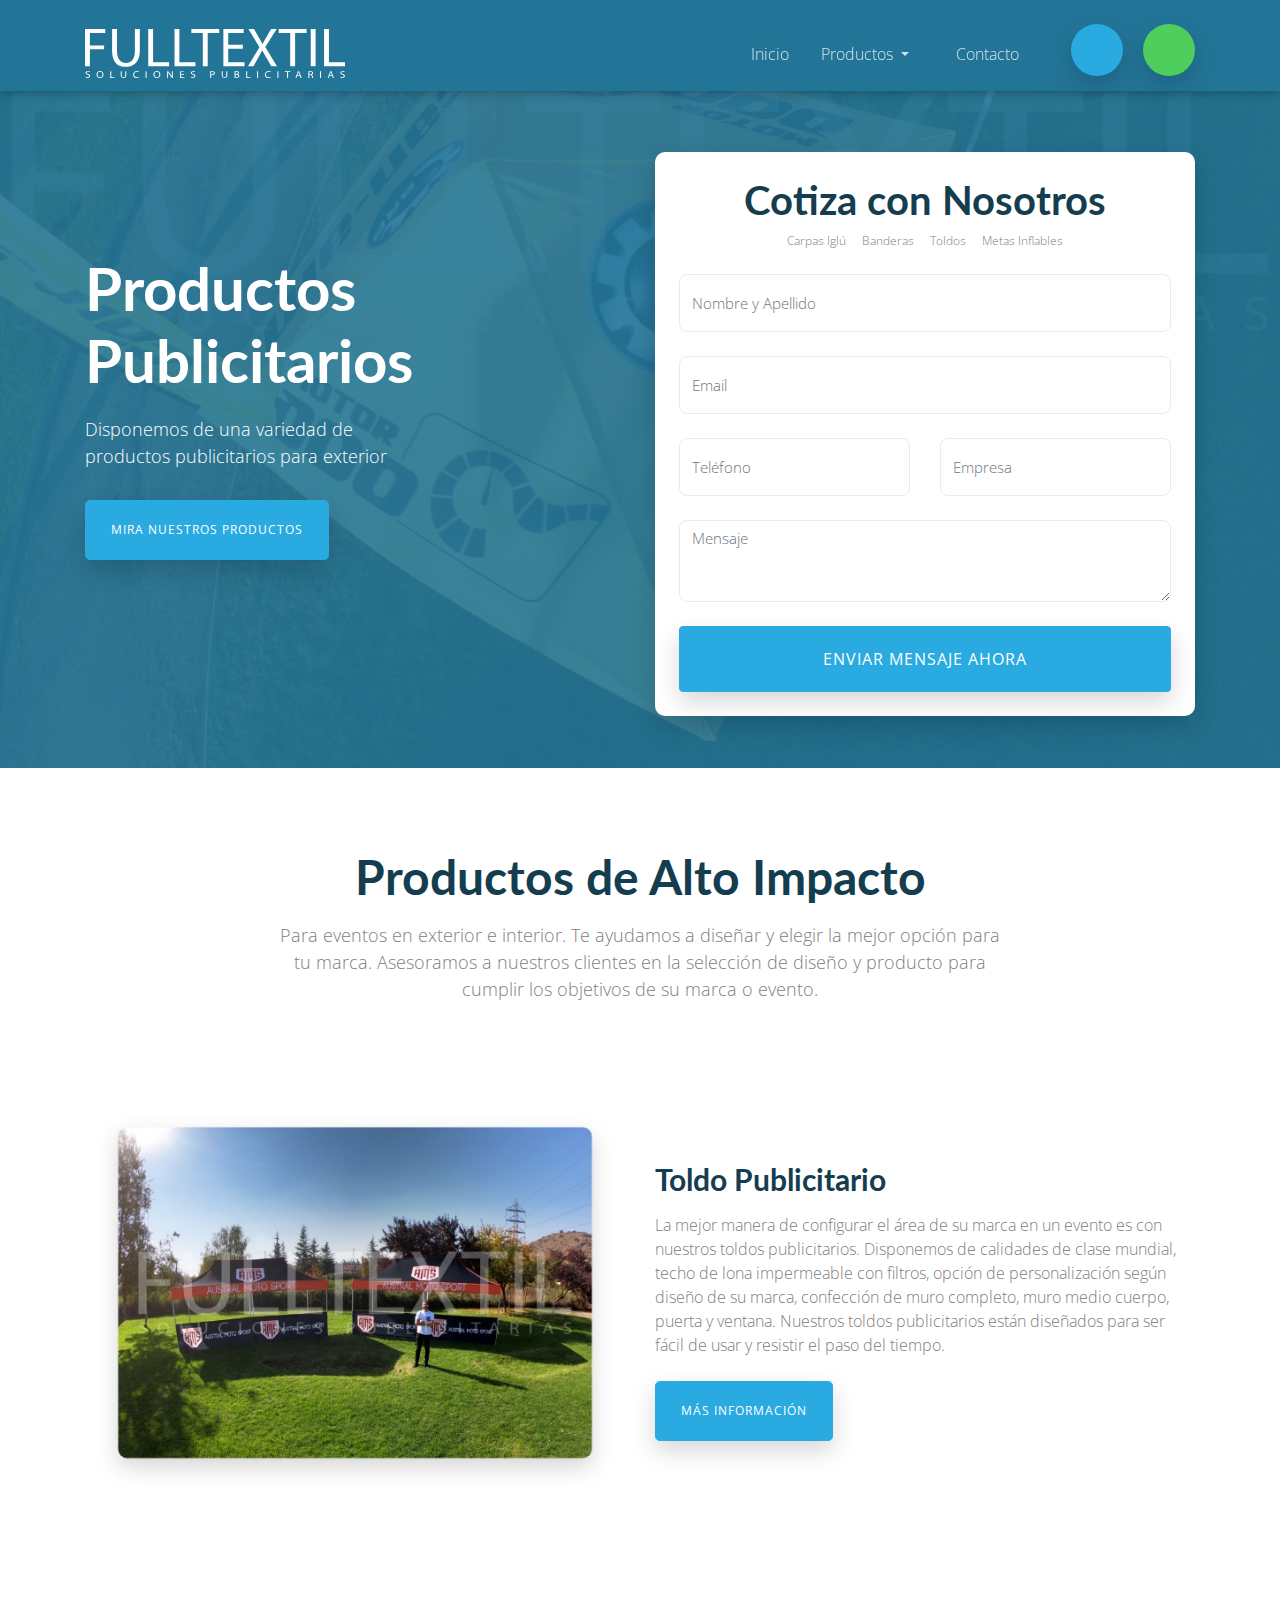
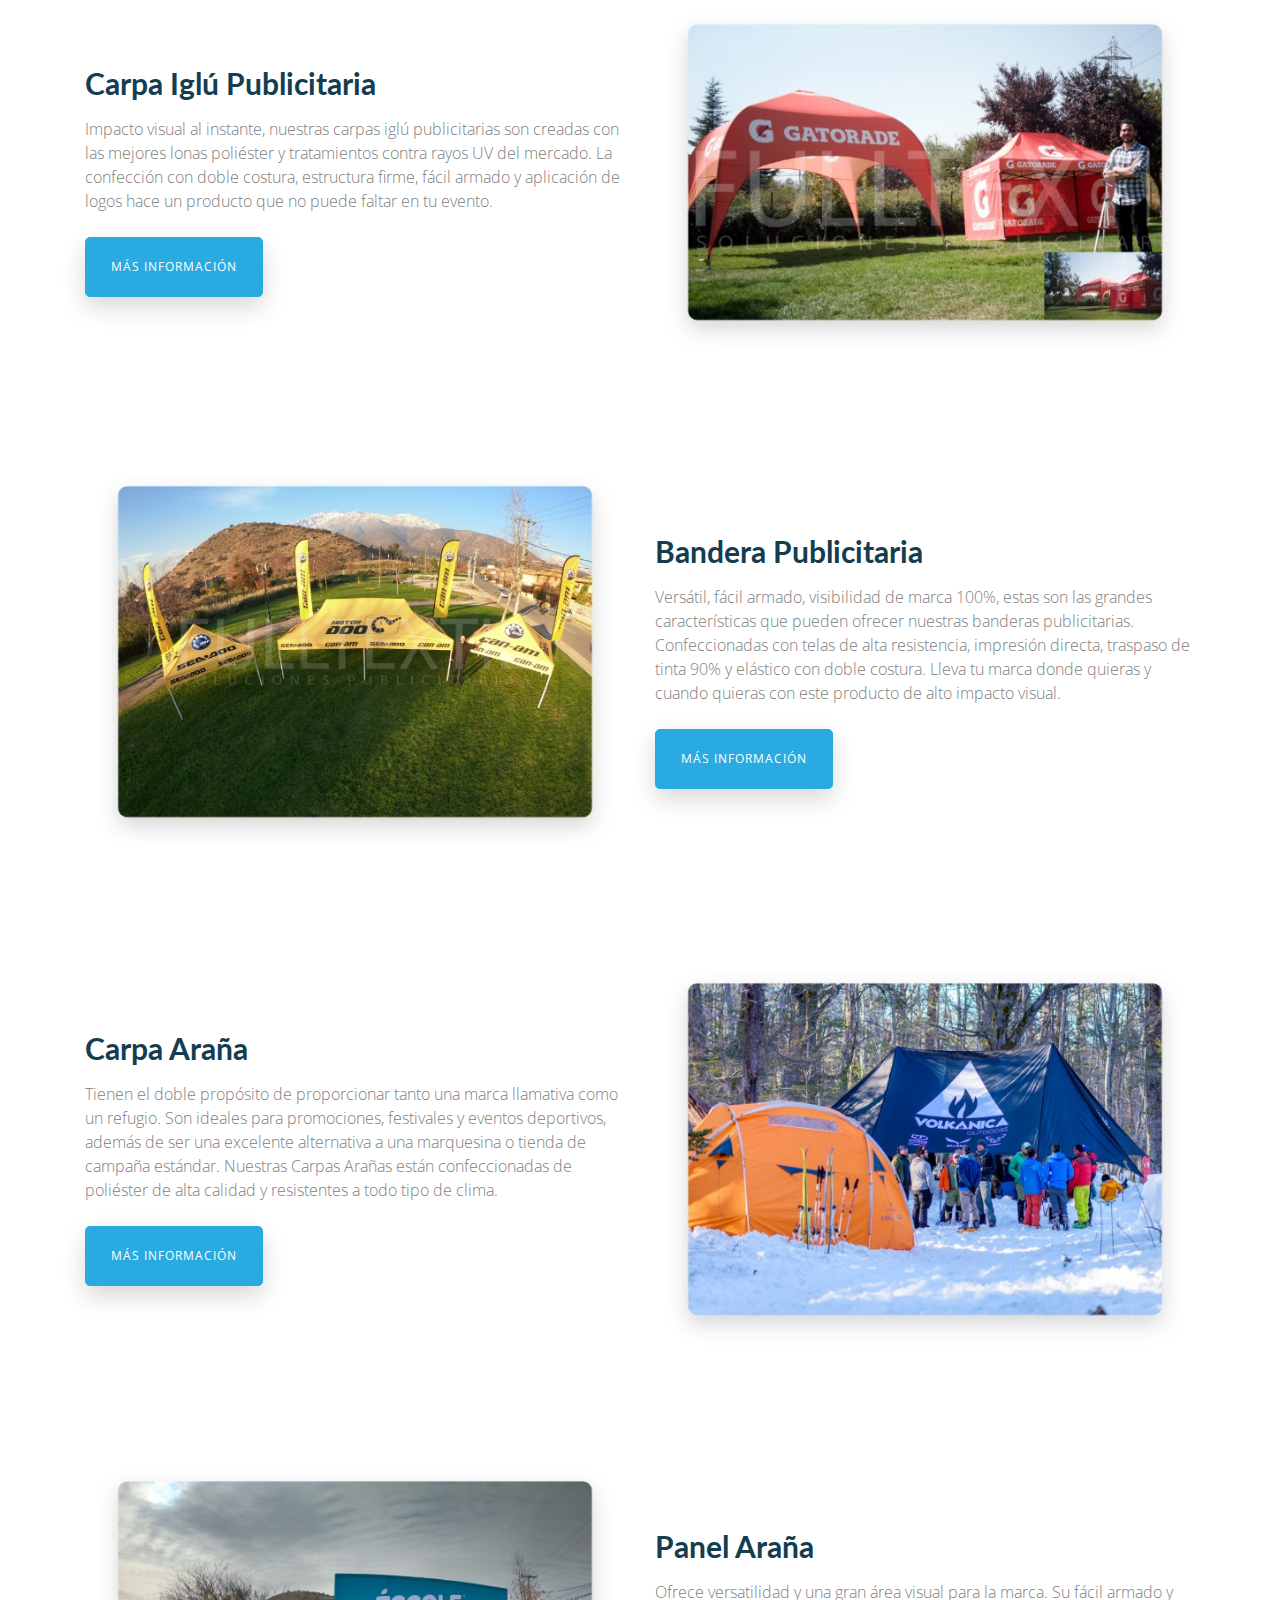
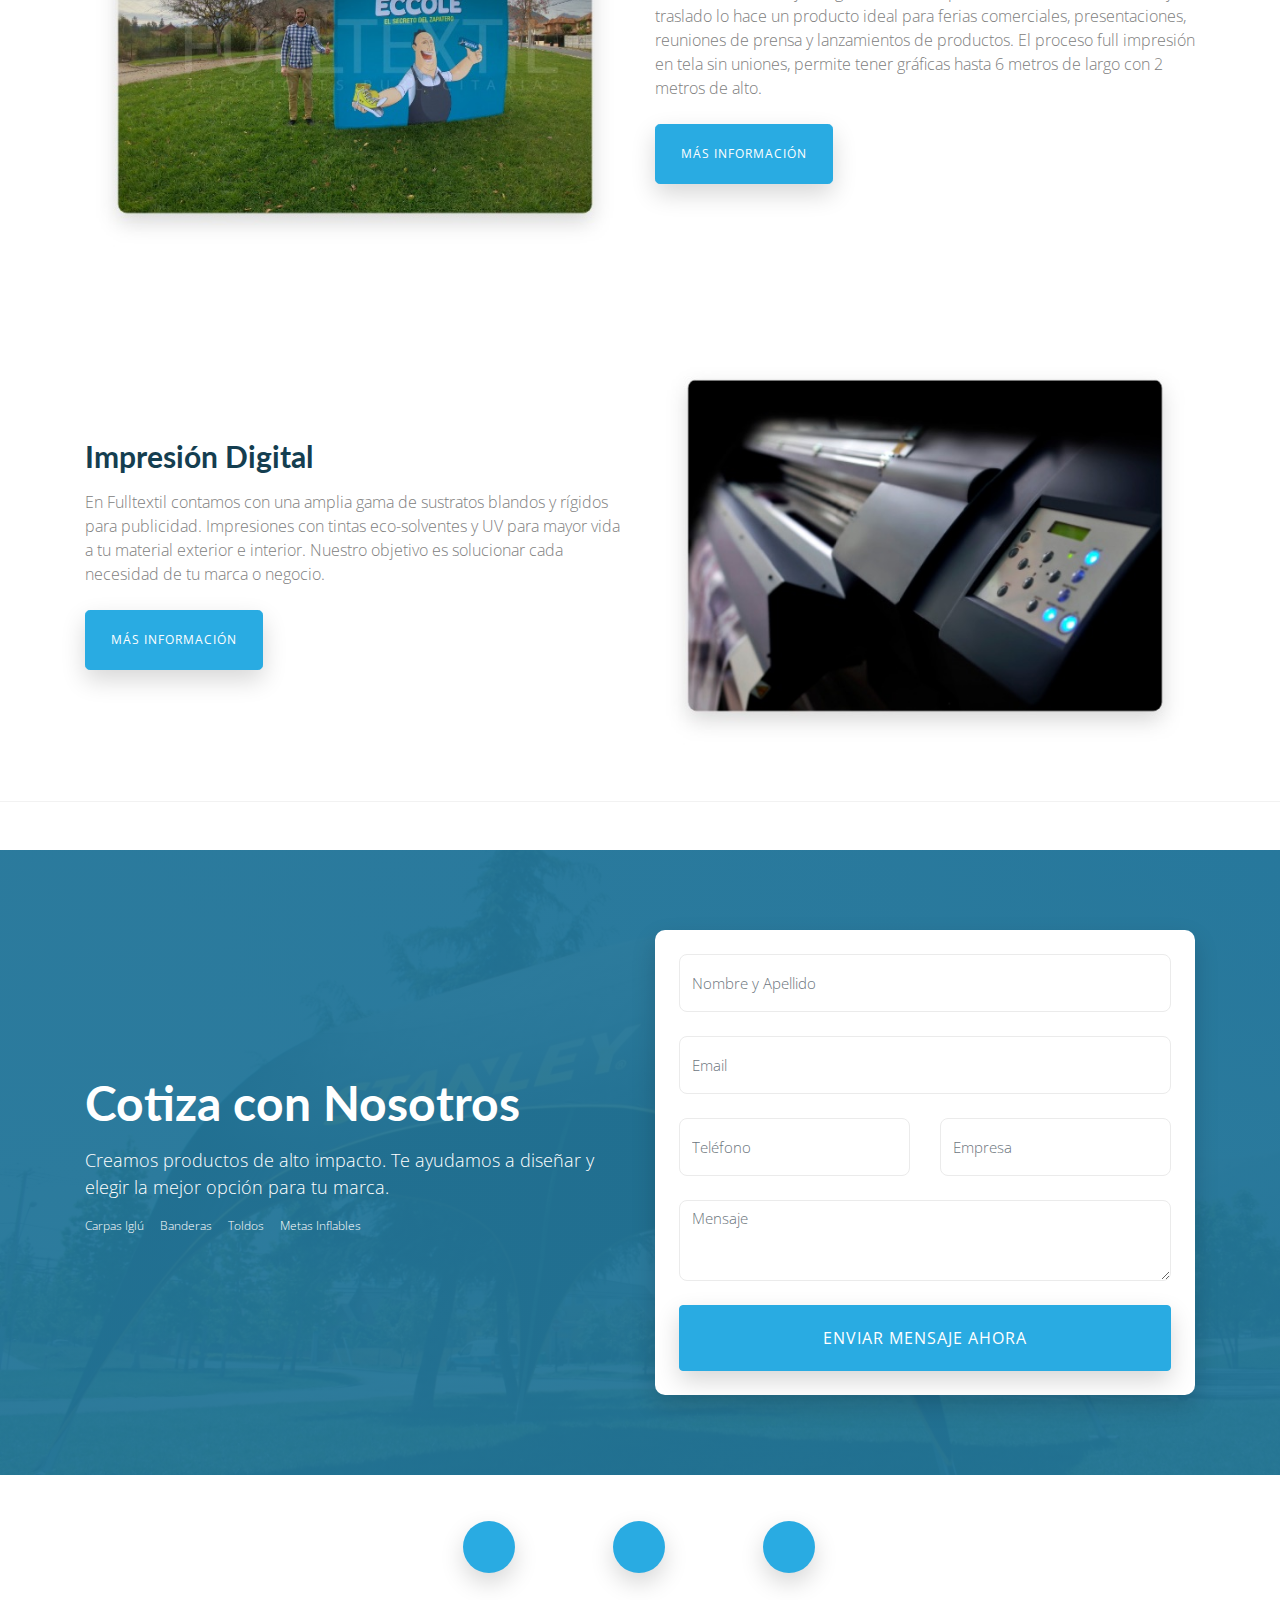
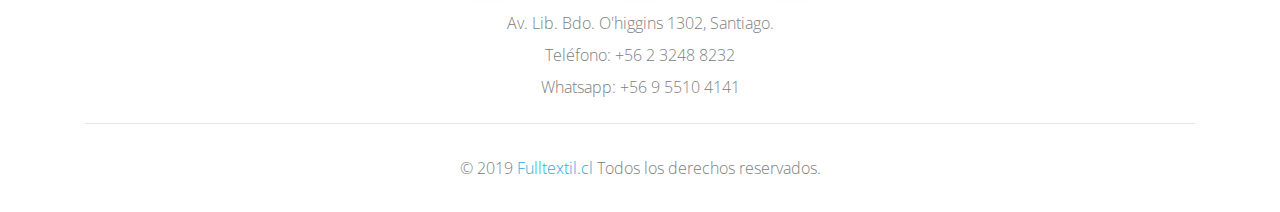
<file: index.html>
<!doctype html>
<html lang="es">
  <head>
    <!-- Required meta tags -->
    <meta charset="utf-8">
    <meta name="viewport" content="width=device-width, initial-scale=1, shrink-to-fit=no">

    <title>FullTextil | Carpas - Banderas - Toldos - Inflables y Más...</title>

    <!-- Google Fonts -->
    <link href="https://fonts.googleapis.com/css?family=Lato:700|Open+Sans:300,400" rel="stylesheet">

    <!-- Font Awesome -->
    <link rel="stylesheet" href="https://use.fontawesome.com/releases/v5.7.2/css/all.css" integrity="sha384-fnmOCqbTlWIlj8LyTjo7mOUStjsKC4pOpQbqyi7RrhN7udi9RwhKkMHpvLbHG9Sr" crossorigin="anonymous">

    <!-- Video Popup -->
    <link rel="stylesheet" href="css/videopopup.css">

    <!-- Estilos CSS -->
    <link rel="stylesheet" href="css/app.css">

    <!-- Favicon -->
    <link rel="shortcut icon" href="img/favicon.png" type="image/png">
    <link rel="icon" href="img/favicon.png" type="image/png">

    <!-- SEO on page -->
    <meta http-equiv="Content-type" content="text/html;charset=UTF-8"/>
    <meta name="keywords" content="Carpas iglú publicitarias, carpas arañas, toldos plegables, banderas velas, impresión digital. "/>
    <meta name="google-site-verification" content="va3Cw98nOUh_teS2zRlrQmNZ-A9vorMuAAqbVQSc3mE"/>

    <!-- Generic -->
    <meta name="robots" content="INDEX, FOLLOW"/>
    <meta name="description" content="En Fulltextil creamos productos de alto impacto para eventos en exterior e interior. Te ayudamos a diseñar y elegir la mejor opción para tu marca." />
    
    <!-- Fancy -->
    <meta property="fancy:name" content="Carpas - Banderas - Toldo - Inflables y Más..."/>
    <meta property="fancy:images" content="img/carpa_iglu_publicitaria_fulltextil_b.jpg"/>
    <meta property="fancy:description" content="En Fulltextil creamos productos de alto impacto para eventos en exterior e interior. Te ayudamos a diseñar y elegir la mejor opción para tu marca."/>
    <meta property="fancy:category" content="Sports and Outdoors">

    <!-- Global Canonical -->
    <link rel="canonical" href="https://fulltextil.cl"/>
    <meta property="og:url" content="https://fulltextil.cl"/>

    <!-- Facebook -->
    <meta property="og:type" content="website"/>
    <meta property="og:title" content="Carpas - Banderas - Toldo - Inflables y Más..."/>
    <meta property="og:description" content="En Fulltextil creamos productos de alto impacto para eventos en exterior e interior. Te ayudamos a diseñar y elegir la mejor opción para tu marca." />
    <meta property="og:image" content="https://fulltextil.cl/img/carpa_iglu_publicitaria_fulltextil_b.jpg" />
    <meta property="og:locale" content="es_ES" />

    <!-- Twitter -->
    <meta name="twitter:card" content="summary_large_image"> 
    <meta name="twitter:site" content="@"> 
    <meta name="twitter:creator" content="@"> 
    <meta name="twitter:title" content="Carpas - Banderas - Toldo - Inflables y Más..."> 
    <meta name="twitter:description" content="En Fulltextil creamos productos de alto impacto para eventos en exterior e interior. Te ayudamos a diseñar y elegir la mejor opción para tu marca."> 
    <meta name="twitter:image" content="https://fulltextil.cl/img/carpa_iglu_publicitaria_fulltextil_b.jpg"/>

    <!-- Schema -->
    <script type="application/ld+json">
    {
      "@context": "http://schema.org",
      "@type": "WebPage",
      "name": "Carpas - Banderas - Toldo - Inflables y Más...",
      "url": "https://fulltextil.cl",
      "image": "https://fulltextil.cl/img/carpa_iglu_publicitaria_fulltextil_b.jpg",
      "description": "En Fulltextil creamos productos de alto impacto para eventos en exterior e interior. Te ayudamos a diseñar y elegir la mejor opción para tu marca."
    }
    </script>

    <!-- Global site tag (gtag.js) - Google Analytics -->
    <script async src="https://www.googletagmanager.com/gtag/js?id=UA-116568796-1"></script>
    <script>
      window.dataLayer = window.dataLayer || [];
      function gtag(){dataLayer.push(arguments);}
      gtag('js', new Date());

      gtag('config', 'UA-116568796-1');
    </script>
  </head>
  <body data-spy="scroll" data-target="#navbar-scroll" id="inicio">
    <!-- NAVBAR -->
    <nav class="navbar navbar-expand-lg fixed-top navbar-dark bg-dark pt-4 sidebarNavigation" data-sidebarClass="navbar-dark bg-dark" id="navbar-scroll">
      <div class="container" id="inicio">
        <a class="navbar-brand" href="index.html">
          <img src="img/fulltextil-logotype.svg" width="260" height="auto" class="d-inline-block align-top" alt="">
        </a>
        <button class="navbar-toggler leftNavbarToggler" type="button" data-toggle="collapse" data-target="#navbarNavAltMarkup" aria-controls="navbarNavAltMarkup" aria-expanded="false" aria-label="Toggle navigation">
          <span class="navbar-toggler-icon"></span>
        </button>
        <div class="collapse navbar-collapse" id="navbarNavAltMarkup">
          <ul class="navbar-nav ml-auto">
            <li class="nav-item mr-3">
              <a class="nav-link" href="#inicio">Inicio</a>
            </li>
            <li class="nav-item dropdown">
              <a class="nav-link dropdown-toggle" href="#" id="navbarDropdown" role="button" data-toggle="dropdown" aria-haspopup="true" aria-expanded="false">
                Productos
              </a>
              <div class="dropdown-menu" aria-labelledby="navbarDropdown">
                <a class="dropdown-item" href="banderas_publicitarias.html">Banderas Publicitarias</a>
                <a class="dropdown-item" href="carpas-iglu-publicitarias.html">Carpas Iglú Publicitarias</a>
                <a class="dropdown-item" href="toldos-publicitarios.html">Toldos Publicitarios</a>
              </div>
            </li>
            <li class="nav-item mr-3">
              <!-- <a class="nav-link" href="#testimonios">Testimonios</a> -->
            </li>
            <li class="nav-item mr-5">
              <a class="nav-link" href="#contacto">Contacto</a>
            </li>
            <a class="nav-item nav-link tel-mobile d-lg-none" href="tel:+56232488232">
              <i class="fas fa-phone mr-2"></i>Llamanos</a>
            <a class="nav-item nav-link wht-mobile d-lg-none" href="https://wa.me/+56955104141">
              <i class="fab fa-whatsapp mr-2"></i>Whatsapp</a>
            <a class="nav-item btn-circle mr-5 ml-5 d-none d-lg-block" href="tel:+56232488232">
              <i class="fas fa-phone bg-primary"></i>
            </a>
            <a class="nav-item btn-circle ml-4 d-none d-lg-block" href="https://wa.me/+56955104141">
              <i class="fab fa-whatsapp fa-lg bg-success"></i>
            </a>
          </ul>
        </div>
      </div>
    </nav>

    <!-- HEADER -->
    <header>
      <div class="container">
        <div class="row">
          <!-- Contenido -->
          <div class="col-lg-6 full-width">
            <h1>
              Productos<br>
              Publicitarios
            </h1>
            <p>
              Disponemos de una variedad de productos publicitarios para exterior
            </p>
            <a href="https://photos.app.goo.gl/WSmkZAHwu7yJuio2A" target="_blank" class="btn btn-primary btn-lg">Mira nuestros productos</a>
          </div>
          <!-- Formulario -->
          <div class="col-lg-6 d-none d-lg-block">
            <div class="form-box p-4">
              <h2 class="text-center">Cotiza con Nosotros</h2>
              <ul class="text-center d-flex justify-content-center mb-4">
                <li class="mr-3">Carpas Iglú</li>
                <li class="mr-3">Banderas</li>
                <li class="mr-3">Toldos</li>
                <li>Metas Inflables</li>
              </ul>

              <form action="https://formspree.io/mglkbeox" method="POST">
                <div class="form-group mb-4">
                  <input type="text" class="form-control" placeholder="Nombre y Apellido" name="nombre" required>
                </div>  
                <div class="form-group mb-4">
                  <input type="email" class="form-control" placeholder="Email" name="email" required>
                </div> 
                <div class="row form-group mb-4">                                    
                  <div class="col">
                    <input type="tel" class="form-control" placeholder="Teléfono" name="telefono" required>
                  </div>
                  <div class="col">
                    <input type="text" class="form-control" placeholder="Empresa" name="empresa">
                  </div>
                </div>
                <div class="form-group mb-4">
                  <textarea class="form-control" rows="3" placeholder="Mensaje" name="mensaje"></textarea>
                </div>
                <!-- Redirección -->
                <input type="hidden" name="_next" value="https://fulltextil.cl/gracias.html">
                <button type="submit" name="submit" class="btn btn-primary btn-block">
                  Enviar Mensaje Ahora
                </button>
              </form>
            </div>
          </div>
        </div>
      </div>
    </header>

    <section id="productos">
      <div class="container mt-5">
        <h2 class="text-center mb-3">Productos de Alto Impacto</h2>
        <p class="text-center">Para eventos en exterior e interior. Te ayudamos a diseñar y elegir la mejor opción para tu marca. Asesoramos a nuestros clientes en la selección de diseño y producto para cumplir los objetivos de su marca o evento.</p>

        <!-- Producto #1 -->
        <div class="row">
          <div class="col-lg-6 content-center">
            <img src="img/fulltextil_toldo.jpg" alt="Toldo Publicitario" class="img-fluid">
          </div>          
          <div class="col-lg-6 content-center">
            <h3 class="mb-3">Toldo Publicitario</h3>
            <p class="mb-4">La mejor manera de configurar el área de su marca en un evento es con nuestros toldos publicitarios. Disponemos de calidades de clase mundial, techo de lona impermeable con filtros, opción de personalización según diseño de su marca, confección de muro completo, muro medio cuerpo, puerta y ventana. Nuestros toldos publicitarios están diseñados para ser fácil de usar y resistir el paso del tiempo.</p>
            <a href="toldos-publicitarios.html" class="btn btn-primary btn-lg scroll">Más Información</a>
          </div>
        </div>

        <!-- Producto #2 -->
        <div class="row d-flex">
          <div class="col-lg-6 content-center order-1 order-lg-0">
            <h3 class="mb-3">Carpa Iglú Publicitaria</h3>
            <p class="mb-4">Impacto visual al instante, nuestras carpas iglú publicitarias son creadas con las mejores lonas poliéster y tratamientos contra rayos UV del mercado. La confección con doble costura, estructura firme, fácil armado y aplicación de logos hace un producto que no puede faltar en tu evento.</p>
            <a href="carpas-iglu-publicitarias.html" class="btn btn-primary btn-lg scroll">Más Información</a>
          </div>
          <div class="col-lg-6 content-center order-0 order-lg-1">
            <img src="img/fulltextil_carpa_Iglu.jpg" alt="Carpa Iglú Publicitaria" class="img-fluid">
          </div>
        </div>

        <!-- Producto #3 -->
        <div class="row">
          <div class="col-lg-6 content-center">
            <img src="img/fulltextil_bandera_vela.jpg" alt="Bandera Publicitaria" class="img-fluid">
          </div>
          <div class="col-lg-6 content-center">
            <h3 class="mb-3">Bandera Publicitaria</h3>
            <p class="mb-4">Versátil, fácil armado, visibilidad de marca 100%, estas son las grandes características que pueden ofrecer nuestras banderas publicitarias. Confeccionadas con telas de alta resistencia, impresión directa, traspaso de tinta 90% y elástico con doble costura. Lleva tu marca donde quieras y cuando quieras con este producto de alto impacto visual.</p>
            <a href="banderas_publicitarias.html" class="btn btn-primary btn-lg scroll">Más Información</a>
          </div>
        </div>

        <!-- Producto #4 -->
        <div class="row d-flex">
          <div class="col-lg-6 content-center content-center order-1 order-lg-0">
            <h3 class="mb-3">Carpa Araña</h3>
            <p class="mb-4">Tienen el doble propósito de proporcionar tanto una marca llamativa como un refugio. Son ideales para promociones, festivales y eventos deportivos, además de ser una excelente alternativa a una marquesina o tienda de campaña estándar. Nuestras Carpas Arañas están confeccionadas de poliéster de alta calidad y resistentes a todo tipo de clima.</p>
            <a href="#contacto" class="btn btn-primary btn-lg scroll">Más Información</a>
          </div>
          <div class="col-lg-6 content-center order-0 order-lg-1">
            <img src="img/fulltextil_carpa_araña.jpg" alt="Carpa Araña" class="img-fluid">
          </div>
        </div>

        <!-- Producto #5 -->
        <div class="row">
          <div class="col-lg-6 content-center">
            <img src="img/fulltextil_panel_araña.jpg" alt="Panel Araña" class="img-fluid">
          </div>
          <div class="col-lg-6 content-center">
            <h3 class="mb-3">Panel Araña</h3>
            <p class="mb-4">Ofrece versatilidad y una gran área visual para la marca. Su fácil armado y traslado lo hace un producto ideal para ferias comerciales, presentaciones, reuniones de prensa y lanzamientos de productos. El proceso full impresión en tela sin uniones, permite tener gráficas hasta 6 metros de largo con 2 metros de alto.</p>
            <a href="#contacto" class="btn btn-primary btn-lg scroll">Más Información</a>
          </div>
        </div>

        <!-- Producto #6 -->
        <div class="row d-flex">
          <div class="col-lg-6 content-center content-center order-1 order-lg-0">
            <h3 class="mb-3">Impresión Digital</h3>
            <p class="mb-4">En Fulltextil contamos con una amplia gama de sustratos blandos y rígidos para publicidad. Impresiones con tintas eco-solventes y UV para mayor vida a tu material exterior e interior. Nuestro objetivo es solucionar cada necesidad de tu marca o negocio.</p>
            <a href="#contacto" class="btn btn-primary btn-lg scroll">Más Información</a>
          </div>
          <div class="col-lg-6 content-center order-0 order-lg-1">
            <img src="img/fulltextil_impresion_digital.jpg" alt="Impresión Digital" class="img-fluid">
          </div>
        </div>

      </div>
    </section>

    <hr class="my-5" style="border-top: 1px solid rgba(0, 0, 0, 0.05);">

    <!-- INSTAGRAM FEED -->
    <section id="instagram-feed" class="mt-5">
      <div class="container-fluid">
        <script src="https://apps.elfsight.com/p/platform.js" defer></script>
        <div class="elfsight-app-8c67b49f-f655-4273-872c-3f477ebac015"></div>
      </div>
    </section>

    <!-- CONTACTO -->
    <section id="contacto">
      <div class="container">
        <div class="row">
          <!-- Contenido -->
          <div class="col-lg-6 content-center">
            <h2 class="text-white mb-3">
                Cotiza con Nosotros
            </h2>
            <p class="text-white mb-3">
                Creamos productos de alto impacto. Te ayudamos a diseñar y elegir la mejor opción para tu marca.
            </p>
            <ul class="text-center d-flex text-white">
              <li class="mr-3">Carpas Iglú</li>
              <li class="mr-3">Banderas</li>
              <li class="mr-3">Toldos</li>
              <li>Metas Inflables</li>
          </div>
          <!-- Formulario -->
          <div class="col-lg-6">
            <div class="form-box p-4">
              
              <form action="https://formspree.io/xydwakam" method="POST">
                <div class="form-group mb-4">
                  <input type="text" class="form-control" placeholder="Nombre y Apellido" name="nombre" required>
                </div>  
                <div class="form-group mb-4">
                  <input type="email" class="form-control" placeholder="Email" name="email" required>
                </div> 
                <div class="row form-group mb-4">                                    
                  <div class="col">
                    <input type="tel" class="form-control" placeholder="Teléfono" name="telefono" required>
                  </div>
                  <div class="col">
                    <input type="text" class="form-control" placeholder="Empresa" name="empresa">
                  </div>
                </div>
                <div class="form-group mb-4">
                  <textarea class="form-control" rows="3" placeholder="Mensaje" name="mensaje"></textarea>
                </div>
                <!-- Redirección -->
                <input type="hidden" name="_next" value="https://fulltextil.cl/gracias.html">
                <button type="submit" class="btn btn-primary btn-block">
                  Enviar Mensaje Ahora
                </button>
              </form>
            </div>
          </div>
        </div>
      </div>
    </section>

    <footer>
      <div class="container">

        <div class="row mt-2">
          <div class="col-md-4 offset-md-4">
              <div class="social-icons pt-5">
                <div><a href="https://www.youtube.com/channel/UC7Q46okDs1sUWg_VbB64aqA/featured?view_as=subscriber" target="_blank" class="btn-circle"><i class="fab fa-youtube fa-lg bg-primary"></i></a></div>
                <div><a href="https://www.instagram.com/fulltextil/" target="_blank" class="btn-circle"><i class="fab fa-instagram fa-lg bg-primary"></i></a></div>
                <div><a href="https://www.facebook.com/fulltextilchile" target="_blank" class="btn-circle"><i class="fab fa-facebook-f fa-lg bg-primary"></i></a></div>
              </div>
          </div>
        </div>

        <div class="row">
          <div class="col-md-4 offset-md-4 text-center">
              <div class="mb-2">Av. Lib. Bdo. O'higgins 1302, Santiago.</div>
              <div class="mb-2">Teléfono: +56 2 3248 8232</div>
              <div class="mb-2">Whatsapp: +56 9 5510 4141</div>
          </div>
        </div>

          <hr>

          <div class="py-3 text-center">
            <p>&copy; 2019 <a href="index.html">Fulltextil.cl</a> Todos los derechos reservados.</p>
          </div>

      </div>
    </footer>


    <!-- Optional JavaScript -->
    <!-- jQuery first, then Popper.js, then Bootstrap JS -->
    <script src="js/jquery.min.js"></script>
    <script src="js/popper.min.js"></script>
    <script src="js/bootstrap.min.js"></script>
    <!-- Side Menu -->
    <script src="js/side-menu.js"></script>

    <!-- Tawk.to Script -->
    <script type="text/javascript">
      var Tawk_API=Tawk_API||{}, Tawk_LoadStart=new Date();
      (function(){
      var s1=document.createElement("script"),s0=document.getElementsByTagName("script")[0];
      s1.async=true;
      s1.src='https://embed.tawk.to/5c7063693341d22d9ce5aece/default';
      s1.charset='UTF-8';
      s1.setAttribute('crossorigin','*');
      s0.parentNode.insertBefore(s1,s0);
      })();
    </script>
  </body>
</html>
</file>
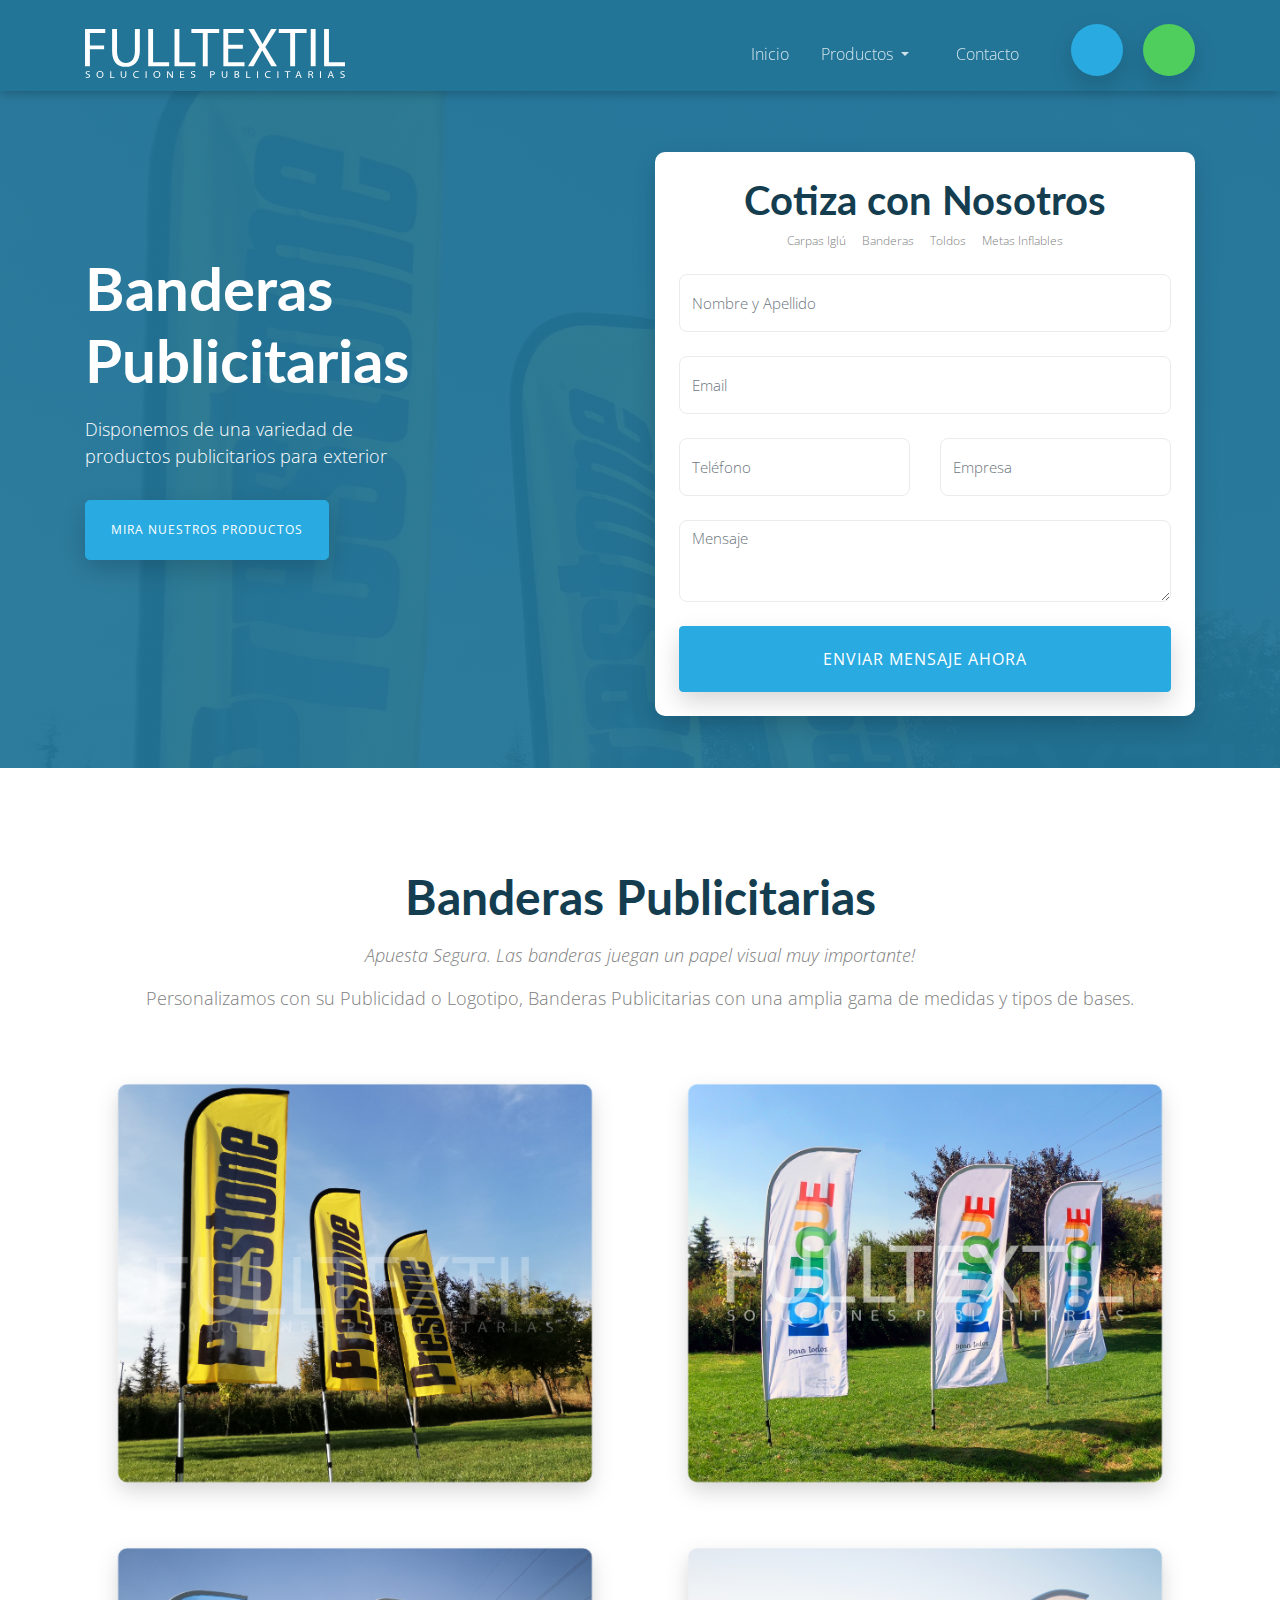
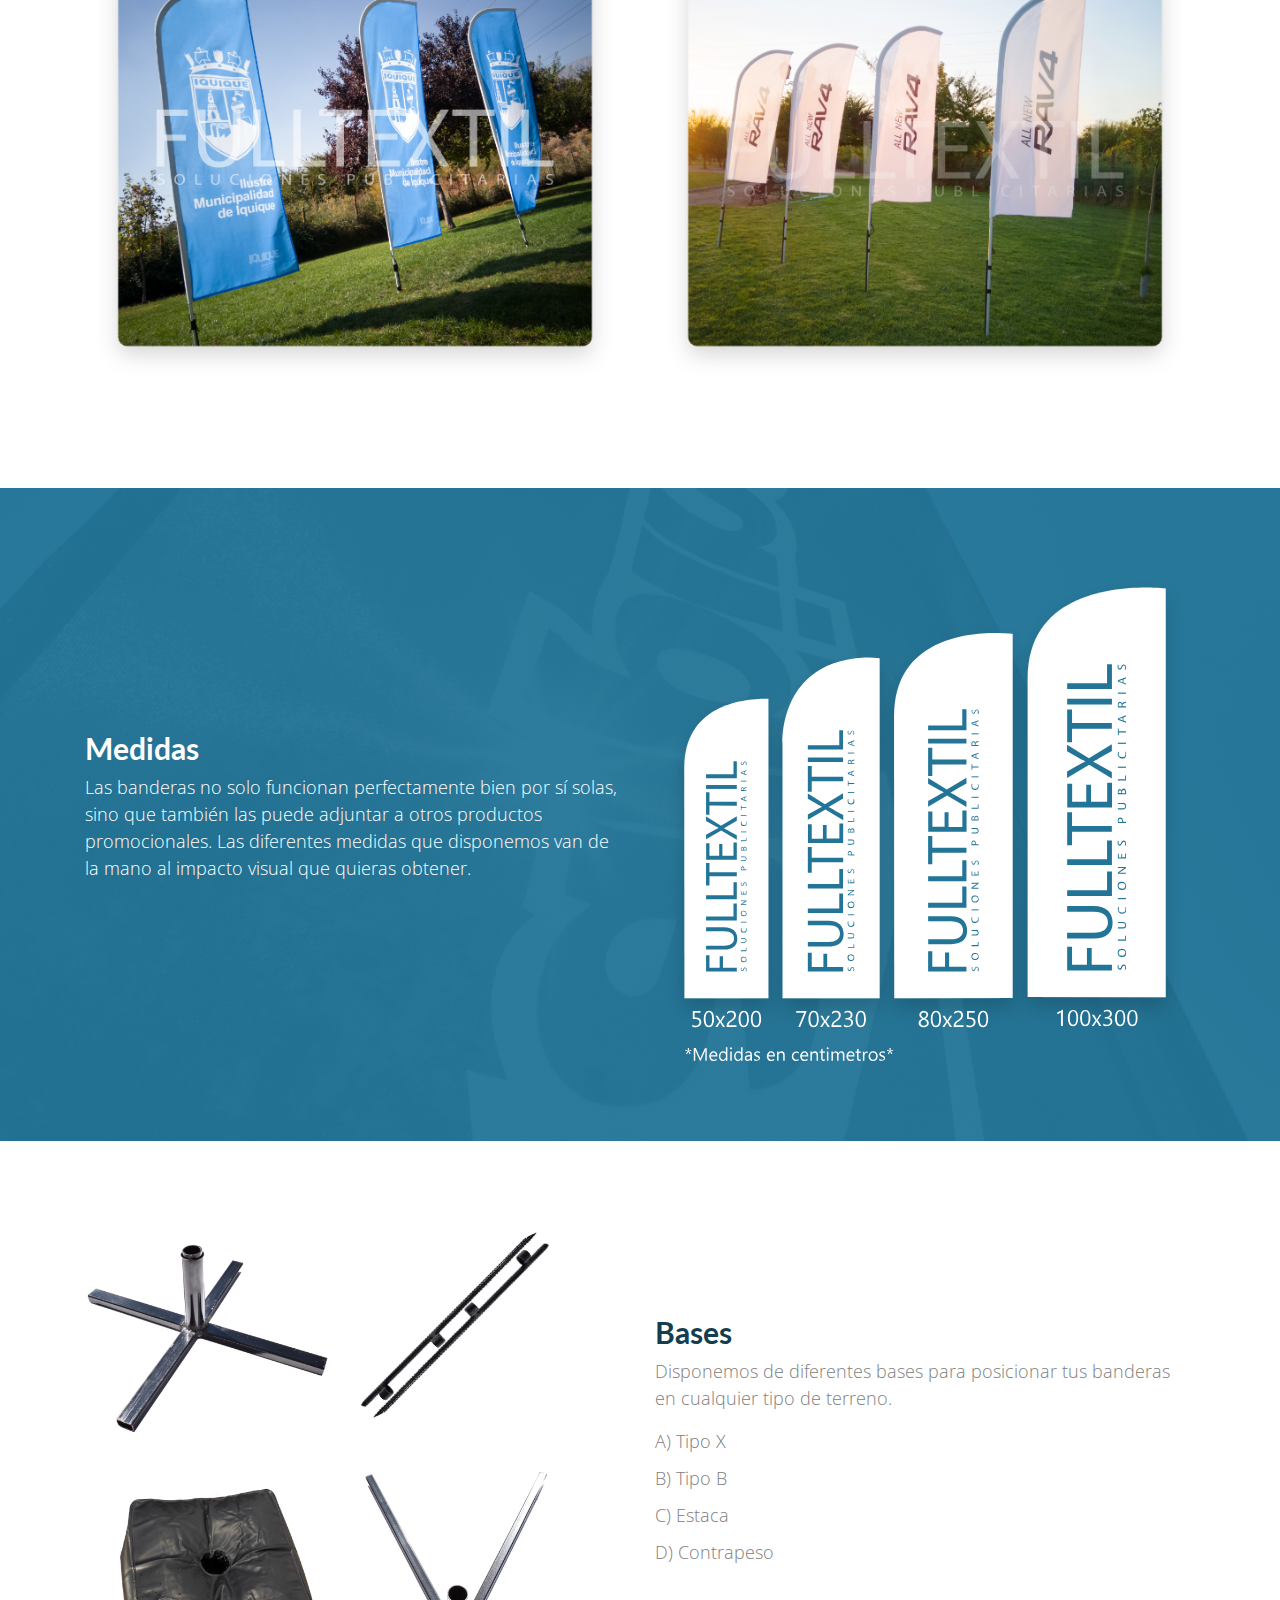
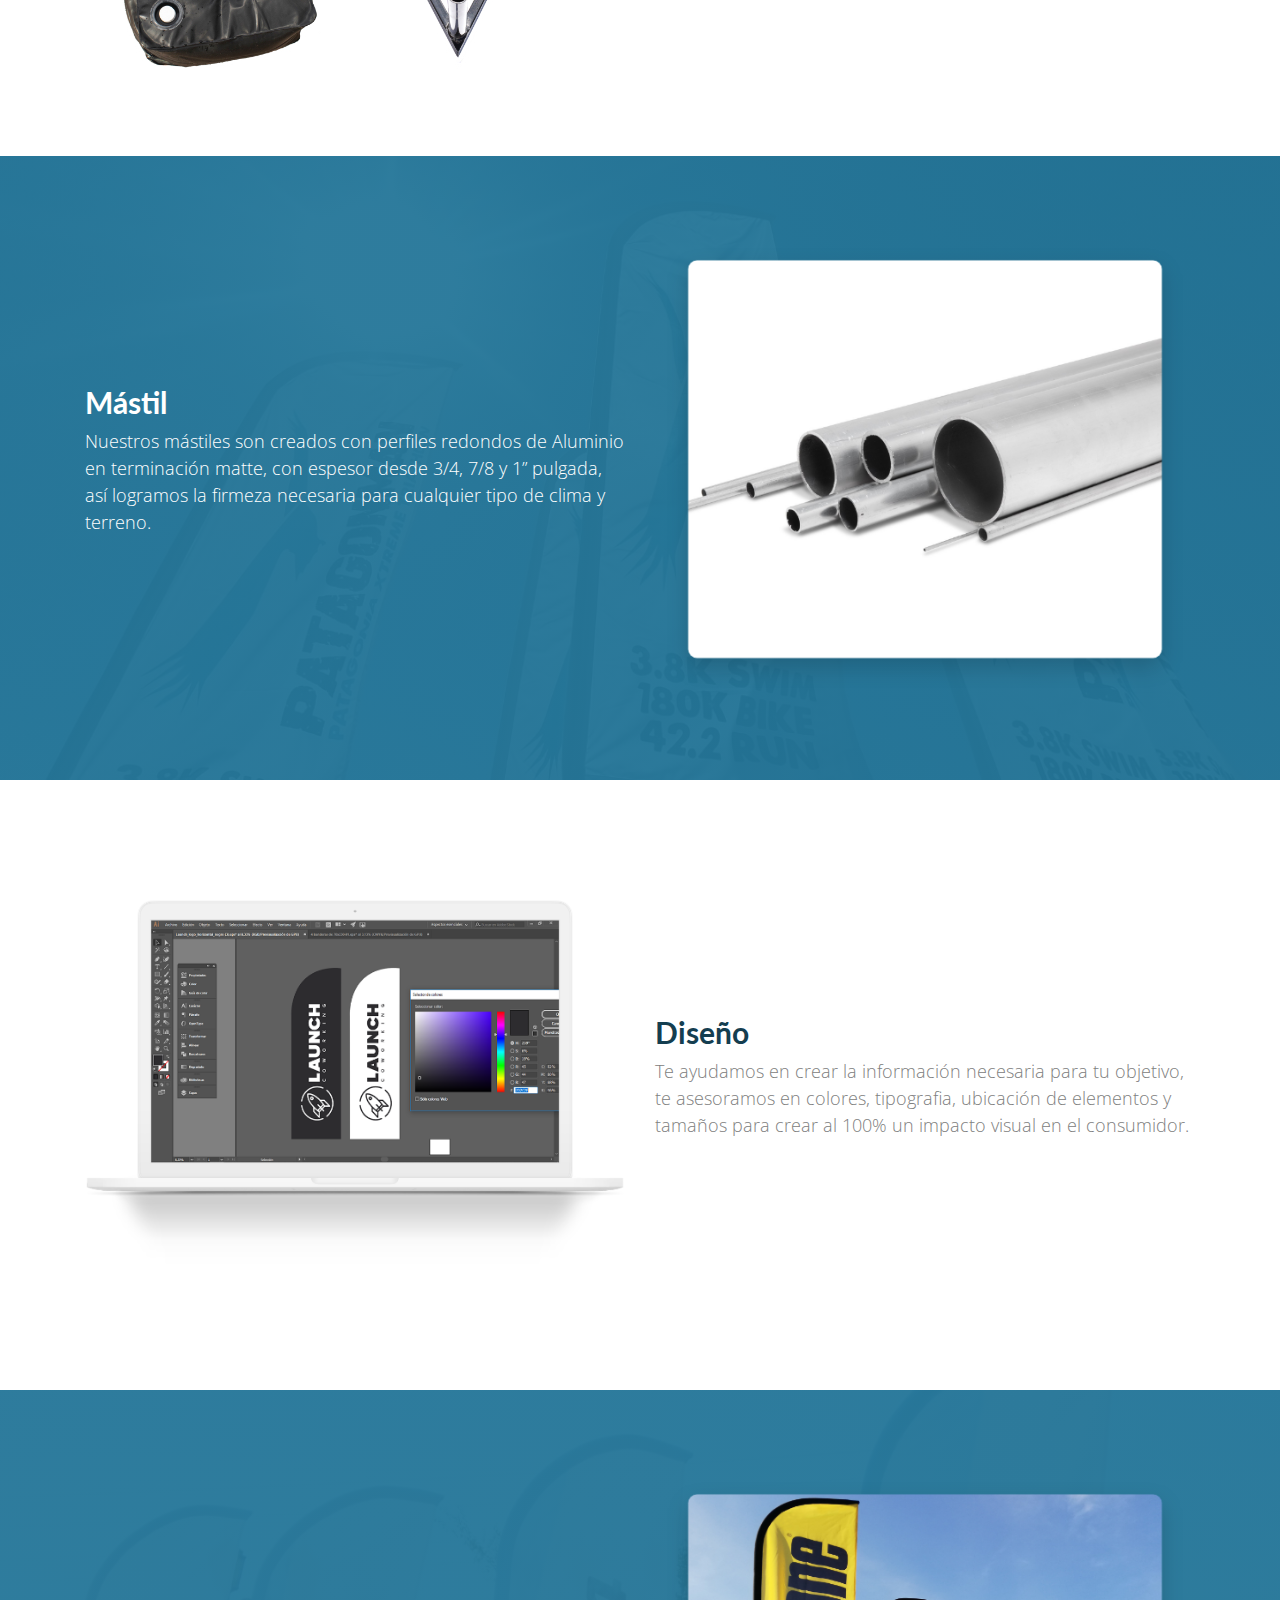
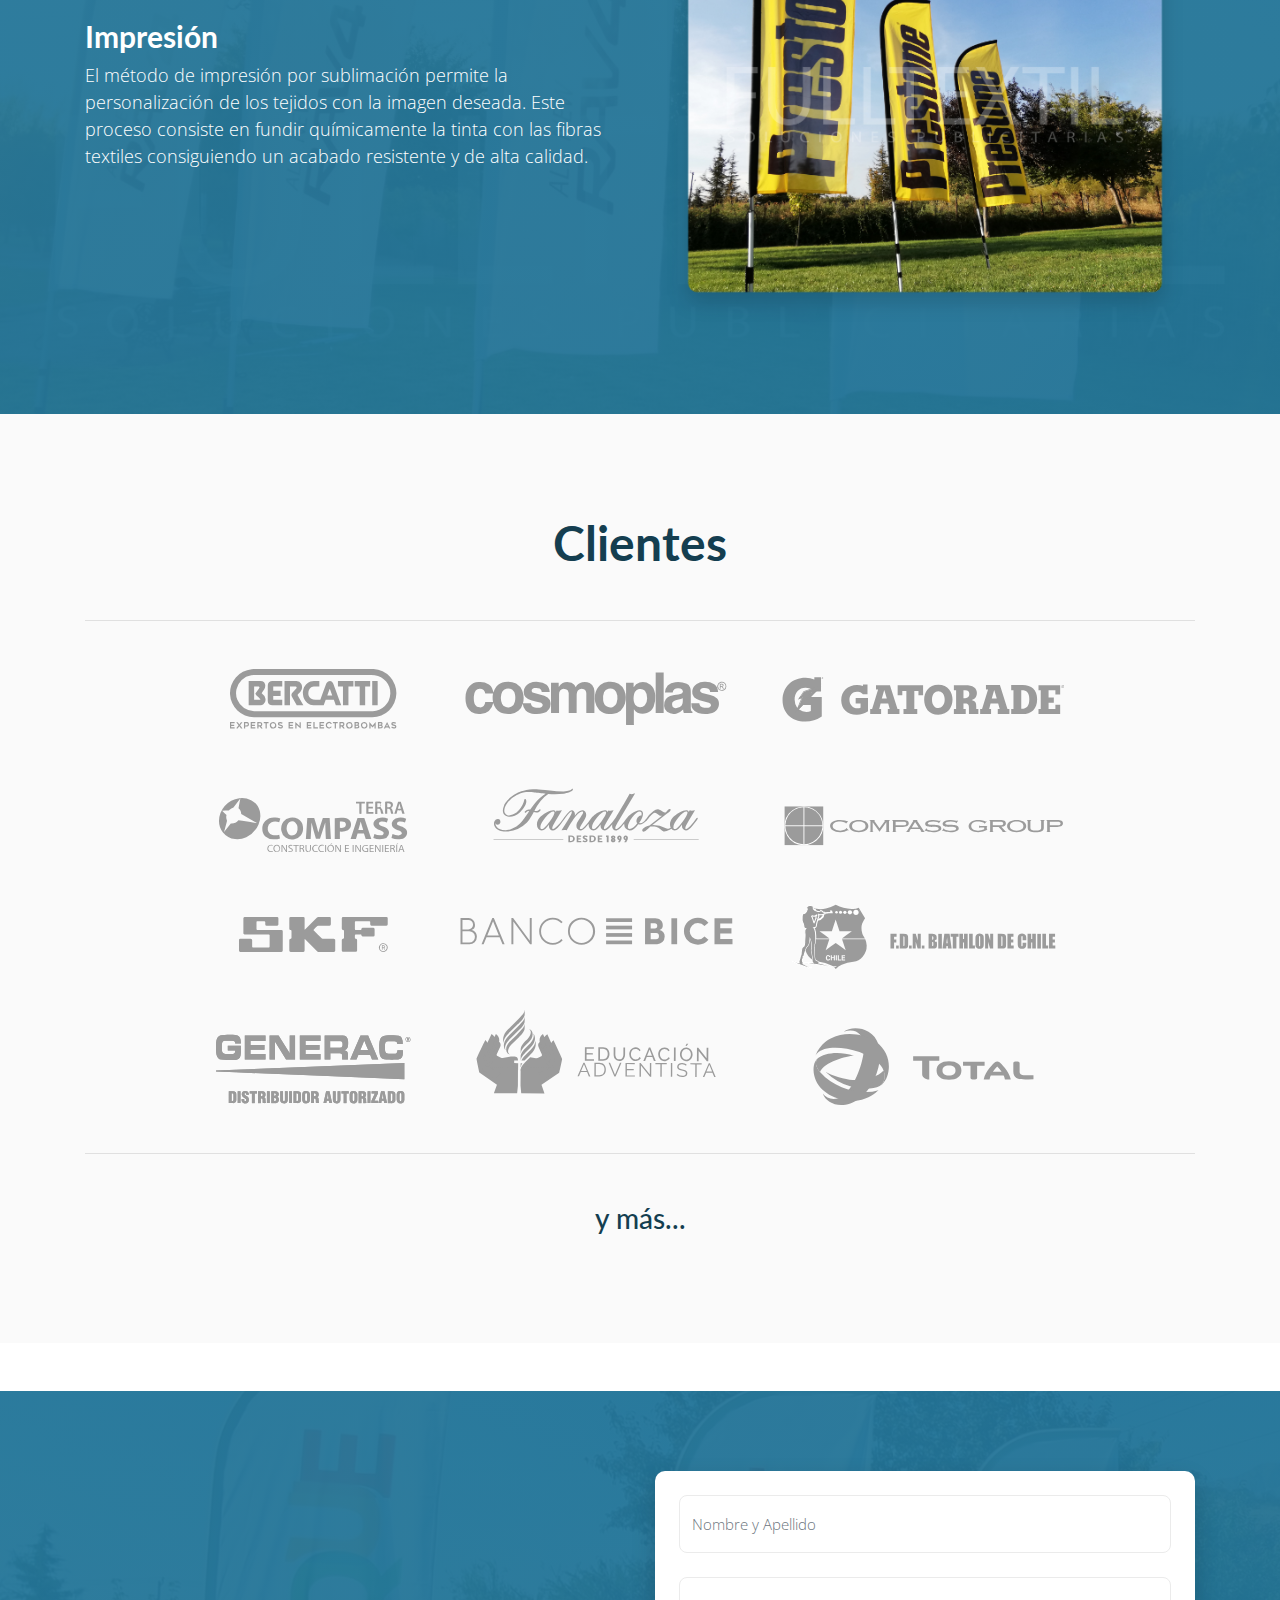
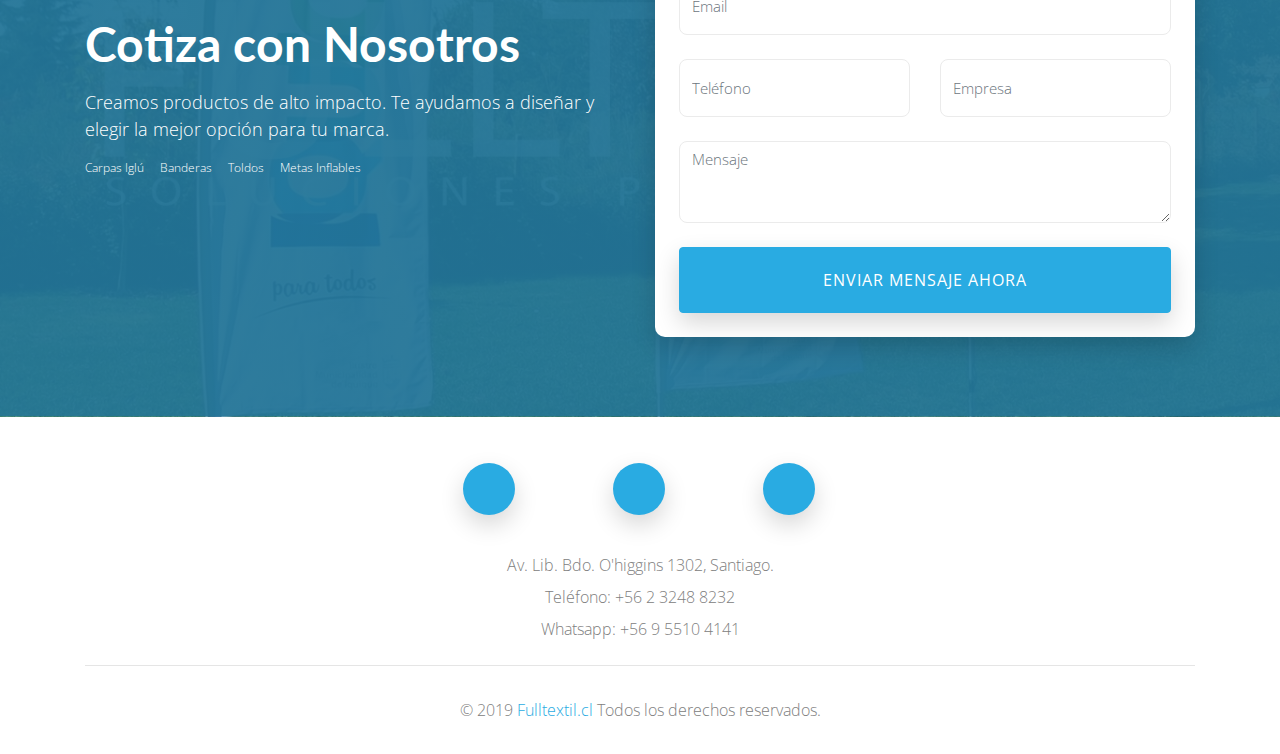
<file: banderas_publicitarias.html>
<!doctype html>
<html lang="es">
  <head>
    <!-- Required meta tags -->
    <meta charset="utf-8">
    <meta name="viewport" content="width=device-width, initial-scale=1, shrink-to-fit=no">

    <title>FullTextil | Banderas Publicitarias</title>

    <!-- Google Fonts -->
    <link href="https://fonts.googleapis.com/css?family=Lato:700|Open+Sans:300,400" rel="stylesheet">

    <!-- Font Awesome -->
    <link rel="stylesheet" href="https://use.fontawesome.com/releases/v5.7.2/css/all.css" integrity="sha384-fnmOCqbTlWIlj8LyTjo7mOUStjsKC4pOpQbqyi7RrhN7udi9RwhKkMHpvLbHG9Sr" crossorigin="anonymous">

    <!-- Video Popup -->
    <link rel="stylesheet" href="css/videopopup.css">

    <!-- Estilos CSS -->
    <link rel="stylesheet" href="css/app.css">

    <!-- Favicon -->
    <link rel="shortcut icon" href="img/favicon.png" type="image/png">
    <link rel="icon" href="img/favicon.png" type="image/png">

    <!-- SEO on page -->
    <meta http-equiv="Content-type" content="text/html;charset=UTF-8"/>
    <meta name="keywords" content="Carpas iglú publicitarias, carpas arañas, toldos plegables, banderas velas, impresión digital. "/>
    <meta name="google-site-verification" content="va3Cw98nOUh_teS2zRlrQmNZ-A9vorMuAAqbVQSc3mE"/>

    <!-- Generic -->
    <meta name="robots" content="INDEX, FOLLOW"/>
    <meta name="description" content="En Fulltextil creamos productos de alto impacto para eventos en exterior e interior. Te ayudamos a diseñar y elegir la mejor opción para tu marca." />
    
    <!-- Fancy -->
    <meta property="fancy:name" content="Carpas - Banderas - Toldo - Inflables y Más..."/>
    <meta property="fancy:images" content="img/carpa_iglu_publicitaria_fulltextil_b.jpg"/>
    <meta property="fancy:description" content="En Fulltextil creamos productos de alto impacto para eventos en exterior e interior. Te ayudamos a diseñar y elegir la mejor opción para tu marca."/>
    <meta property="fancy:category" content="Sports and Outdoors">

    <!-- Global Canonical -->
    <link rel="canonical" href="https://fulltextil.cl"/>
    <meta property="og:url" content="https://fulltextil.cl"/>

    <!-- Facebook -->
    <meta property="og:type" content="website"/>
    <meta property="og:title" content="Carpas - Banderas - Toldo - Inflables y Más..."/>
    <meta property="og:description" content="En Fulltextil creamos productos de alto impacto para eventos en exterior e interior. Te ayudamos a diseñar y elegir la mejor opción para tu marca." />
    <meta property="og:image" content="https://fulltextil.cl/img/carpa_iglu_publicitaria_fulltextil_b.jpg" />
    <meta property="og:locale" content="es_ES" />

    <!-- Twitter -->
    <meta name="twitter:card" content="summary_large_image"> 
    <meta name="twitter:site" content="@"> 
    <meta name="twitter:creator" content="@"> 
    <meta name="twitter:title" content="Carpas - Banderas - Toldo - Inflables y Más..."> 
    <meta name="twitter:description" content="En Fulltextil creamos productos de alto impacto para eventos en exterior e interior. Te ayudamos a diseñar y elegir la mejor opción para tu marca."> 
    <meta name="twitter:image" content="https://fulltextil.cl/img/carpa_iglu_publicitaria_fulltextil_b.jpg"/>

    <!-- Schema -->
    <script type="application/ld+json">
    {
      "@context": "http://schema.org",
      "@type": "WebPage",
      "name": "Carpas - Banderas - Toldo - Inflables y Más...",
      "url": "https://fulltextil.cl",
      "image": "https://fulltextil.cl/img/carpa_iglu_publicitaria_fulltextil_b.jpg",
      "description": "En Fulltextil creamos productos de alto impacto para eventos en exterior e interior. Te ayudamos a diseñar y elegir la mejor opción para tu marca."
    }
    </script>

    <!-- Global site tag (gtag.js) - Google Analytics -->
    <script async src="https://www.googletagmanager.com/gtag/js?id=UA-116568796-1"></script>
    <script>
      window.dataLayer = window.dataLayer || [];
      function gtag(){dataLayer.push(arguments);}
      gtag('js', new Date());

      gtag('config', 'UA-116568796-1');
    </script>
  </head>
  <body data-spy="scroll" data-target="#navbar-scroll" id="inicio" class="row-no-margin">
    <!-- NAVBAR -->
    <nav class="navbar navbar-expand-lg fixed-top navbar-dark bg-dark pt-4 sidebarNavigation" data-sidebarClass="navbar-dark bg-dark" id="navbar-scroll">
      <div class="container" id="inicio">
        <a class="navbar-brand" href="index.html">
          <img src="img/fulltextil-logotype.svg" width="260" height="auto" class="d-inline-block align-top" alt="">
        </a>
        <button class="navbar-toggler leftNavbarToggler" type="button" data-toggle="collapse" data-target="#navbarNavAltMarkup" aria-controls="navbarNavAltMarkup" aria-expanded="false" aria-label="Toggle navigation">
          <span class="navbar-toggler-icon"></span>
        </button>
        <div class="collapse navbar-collapse" id="navbarNavAltMarkup">
          <ul class="navbar-nav ml-auto">
            <li class="nav-item mr-3">
              <a class="nav-link" href="https://www.fulltextil.cl/#inicio">Inicio</a>
            </li>
            <li class="nav-item dropdown">
              <a class="nav-link dropdown-toggle" href="https://www.fulltextil.cl/#productos" id="navbarDropdown" role="button" data-toggle="dropdown" aria-haspopup="true" aria-expanded="false">
                Productos
              </a>
              <div class="dropdown-menu" aria-labelledby="navbarDropdown">
                <a class="dropdown-item" href="banderas_publicitarias.html">Banderas Publicitarias</a>
                <a class="dropdown-item" href="carpas-iglu-publicitarias.html">Carpas Iglú Publicitarias</a>
                <a class="dropdown-item" href="toldos-publicitarios.html">Toldos Publicitarios</a>
              </div>
            </li>
            <li class="nav-item mr-3">
              <!-- <a class="nav-link" href="https://www.fulltextil.cl/#testimonios">Testimonios</a> -->
            </li>
            <li class="nav-item mr-5">
              <a class="nav-link" href="#contacto">Contacto</a>
            </li>
            <a class="nav-item nav-link tel-mobile d-lg-none" href="tel:+56232488232">
              <i class="fas fa-phone mr-2"></i>Llamanos</a>
            <a class="nav-item nav-link wht-mobile d-lg-none" href="https://wa.me/+56955104141">
              <i class="fab fa-whatsapp mr-2"></i>Whatsapp</a>
            <a class="nav-item btn-circle mr-5 ml-5 d-none d-lg-block" href="tel:+56232488232">
              <i class="fas fa-phone bg-primary"></i>
            </a>
            <a class="nav-item btn-circle ml-4 d-none d-lg-block" href="https://wa.me/+56955104141">
              <i class="fab fa-whatsapp fa-lg bg-success"></i>
            </a>
          </ul>
        </div>
      </div>
    </nav>

    <!-- HEADER -->
    <header id="bandera-header">
      <div class="container">
        <div class="row">
          <!-- Contenido -->
          <div class="col-lg-6 full-width">
            <h1>
              Banderas<br>
              Publicitarias
            </h1>
            <p>
              Disponemos de una variedad de productos publicitarios para exterior
            </p>
            <a href="https://photos.app.goo.gl/WSmkZAHwu7yJuio2A" target="_blank" class="btn btn-primary btn-lg">Mira nuestros productos</a>
          </div>
          <!-- Formulario -->
          <div class="col-lg-6 d-none d-lg-block">
            <div class="form-box p-4">
              <h2 class="text-center">Cotiza con Nosotros</h2>
              <ul class="text-center d-flex justify-content-center mb-4">
                <li class="mr-3">Carpas Iglú</li>
                <li class="mr-3">Banderas</li>
                <li class="mr-3">Toldos</li>
                <li>Metas Inflables</li>
              </ul>

              <form action="https://formspree.io/mglkbeox" method="POST">
                <div class="form-group mb-4">
                  <input type="text" class="form-control" placeholder="Nombre y Apellido" name="nombre" required>
                </div>  
                <div class="form-group mb-4">
                  <input type="email" class="form-control" placeholder="Email" name="email" required>
                </div> 
                <div class="row form-group mb-4">                                    
                  <div class="col">
                    <input type="tel" class="form-control" placeholder="Teléfono" name="telefono" required>
                  </div>
                  <div class="col">
                    <input type="text" class="form-control" placeholder="Empresa" name="empresa">
                  </div>
                </div>
                <div class="form-group mb-4">
                  <textarea class="form-control" rows="3" placeholder="Mensaje" name="mensaje"></textarea>
                </div>
                <!-- Redirección -->
                <input type="hidden" name="_next" value="https://fulltextil.cl/gracias.html">
                <button type="submit" name="submit" class="btn btn-primary btn-block">
                  Enviar Mensaje Ahora
                </button>
              </form>
            </div>
          </div>
        </div>
      </div>
    </header>

    <!-- BANDERAS PUBLICITARIAS -->
    <section id="banderas">
      
      <div class="container">
        <h2 class="text-center mb-3">Banderas Publicitarias</h2>
        <p class="text-center"><em>Apuesta Segura. Las banderas juegan un papel visual muy importante!</em></p>
        <p class="text-center mb-5">Personalizamos con su Publicidad o Logotipo, Banderas Publicitarias con una amplia gama de medidas y tipos de bases.</p>

        <!-- Galería -->
        <div class="row">
          <div class="col-lg-6 ">
            <img src="img/fulltextil_bandera_vela_imagen_1.png" alt="Bandera Publicitaria" class="img-fluid content-center">
          </div>   
          
          <div class="col-lg-6 ">
            <img src="img/fulltextil_bandera_vela_imagen_2.png" alt="Bandera Publicitaria" class="img-fluid content-center">
          </div>           
        </div>

        <div class="row">
          <div class="col-lg-6 ">
            <img src="img/fulltextil_bandera_vela_imagen_3.png" alt="Bandera Publicitaria" class="img-fluid content-center">
          </div>   
          
          <div class="col-lg-6 ">
            <img src="img/fulltextil_bandera_vela_imagen_4.png" alt="Bandera Publicitaria" class="img-fluid content-center">
          </div>           
        </div>   

      </div>
    </section>

    <!-- MEDIDAS -->
    <section id="medidas">
      <div class="container">
        <div class="row row-no-margin">
          <div class="col-md-6 content-center">
              <h3>Medidas</h3>
              <p>Las banderas no solo funcionan perfectamente bien por sí solas, sino que también las puede adjuntar a otros productos promocionales. Las diferentes medidas que disponemos van de la mano al impacto visual que quieras obtener.</p>
          </div>
          <div class="col-md-6 content-center">
              <img src="img/medidas.svg" alt="Bandera Publicitaria" class="img-fluid">
          </div>
        </div>
      </div>
    </section>

    <!-- BASES -->
    <section id="bases">
      <div class="container">
        <div class="row row-no-margin">          
          <div class="col-md-6 content-center">
              <img src="img/bases.jpg" alt="Bandera Publicitaria" class="img-fluid">
          </div>
          <div class="col-md-6 content-center">
              <h3>Bases</h3>
              <p>Disponemos de diferentes bases para posicionar tus banderas en cualquier tipo de terreno.</p>
              <ul>
                <li>A) Tipo X</li>
                <li>B) Tipo B</li>
                <li>C) Estaca</li>
                <li>D) Contrapeso</li>
              </ul>
          </div>
        </div>
      </div>
    </section>

    <!-- MASTIL -->
    <section id="mastil">
      <div class="container">
        <div class="row row-no-margin">
          <div class="col-md-6 content-center">
              <h3>Mástil</h3>
              <p>Nuestros mástiles son creados con perfiles redondos de Aluminio en terminación matte, con espesor desde 3/4, 7/8 y 1” pulgada, así logramos la firmeza necesaria para cualquier tipo de clima y terreno.</p>
          </div>
          <div class="col-md-6 content-center">
              <img src="img/mastil.png" alt="Bandera Publicitaria" class="img-fluid">
          </div>
        </div>
      </div>
    </section>

    <!-- DISENO -->
    <section id="diseno">
      <div class="container">
        <div class="row row-no-margin">          
          <div class="col-md-6 content-center">
              <img src="img/diseno.png" alt="Bandera Publicitaria" class="img-fluid">
          </div>
          <div class="col-md-6 content-center">
              <h3>Diseño</h3>
              <p>Te ayudamos en crear la información necesaria para tu objetivo, te asesoramos en colores, tipografia, ubicación de elementos y tamaños para crear al 100% un impacto visual en el consumidor.</p>
          </div>
        </div>
      </div>
    </section>

    <!-- IMPRESION -->
    <section id="impresion">
      <div class="container">
        <div class="row row-no-margin">
          <div class="col-md-6 content-center">
              <h3>Impresión</h3>
              <p>El método de impresión por sublimación permite la personalización de los tejidos con la imagen deseada. Este proceso consiste en fundir químicamente la tinta con las fibras textiles consiguiendo un acabado resistente y de alta calidad.</p>
          </div>
          <div class="col-md-6 content-center">
              <img src="img/impresion.png" alt="Bandera Publicitaria" class="img-fluid">
          </div>
        </div>
      </div>
    </section>

    <!-- CLIENTES -->
    <section id="trabajos" style="background-color: #fafafa; margin: 0; padding: 100px 0;">
      
      <div class="container">
        <h2 class="text-center">Clientes</h2>

        <hr class="my-5">

        <div class="row">
          <div class="col text-center">
            <img src="img/clientes-desktop.svg" alt="Bandera Publicitaria" class="img-fluid">
          </div> 
        </div> 

        <hr class="my-5">

        <div class="row">
          <div class="col text-center">
              <h4 class="h3">y más...</h4>
          </div>
        </div>

      </div>
    </section>

    <!-- INSTAGRAM FEED -->
    <section id="instagram-feed" class="mt-5">
      <div class="container-fluid">
        <script src="https://apps.elfsight.com/p/platform.js" defer></script>
        <div class="elfsight-app-8c67b49f-f655-4273-872c-3f477ebac015"></div>
      </div>
    </section>

    <!-- CONTACTO -->
    <section id="contacto" class="contacto-bandera">
      <div class="container">
        <div class="row">
          <!-- Contenido -->
          <div class="col-lg-6 content-center">
            <h2 class="text-white mb-3">
                Cotiza con Nosotros
            </h2>
            <p class="text-white mb-3">
                Creamos productos de alto impacto. Te ayudamos a diseñar y elegir la mejor opción para tu marca.
            </p>
            <ul class="text-center d-flex text-white">
              <li class="mr-3">Carpas Iglú</li>
              <li class="mr-3">Banderas</li>
              <li class="mr-3">Toldos</li>
              <li>Metas Inflables</li>
          </div>
          <!-- Formulario -->
          <div class="col-lg-6">
            <div class="form-box p-4">
              
              <form action="https://formspree.io/xydwakam" method="POST">
                <div class="form-group mb-4">
                  <input type="text" class="form-control" placeholder="Nombre y Apellido" name="nombre" required>
                </div>  
                <div class="form-group mb-4">
                  <input type="email" class="form-control" placeholder="Email" name="email" required>
                </div> 
                <div class="row form-group mb-4">                                    
                  <div class="col">
                    <input type="tel" class="form-control" placeholder="Teléfono" name="telefono" required>
                  </div>
                  <div class="col">
                    <input type="text" class="form-control" placeholder="Empresa" name="empresa">
                  </div>
                </div>
                <div class="form-group mb-4">
                  <textarea class="form-control" rows="3" placeholder="Mensaje" name="mensaje"></textarea>
                </div>
                <!-- Redirección -->
                <input type="hidden" name="_next" value="https://fulltextil.cl/gracias.html">
                <button type="submit" class="btn btn-primary btn-block">
                  Enviar Mensaje Ahora
                </button>
              </form>
            </div>
          </div>
        </div>
      </div>
    </section>

    <footer>
      <div class="container">

        <div class="row mt-2">
          <div class="col-md-4 offset-md-4">
              <div class="social-icons pt-5">
                <div><a href="https://www.youtube.com/channel/UC7Q46okDs1sUWg_VbB64aqA/featured?view_as=subscriber" target="_blank" class="btn-circle"><i class="fab fa-youtube fa-lg bg-primary"></i></a></div>
                <div><a href="https://www.instagram.com/fulltextil/" target="_blank" class="btn-circle"><i class="fab fa-instagram fa-lg bg-primary"></i></a></div>
                <div><a href="https://www.facebook.com/fulltextilchile" target="_blank" class="btn-circle"><i class="fab fa-facebook-f fa-lg bg-primary"></i></a></div>
              </div>
          </div>
        </div>

        <div class="row">
          <div class="col-md-4 offset-md-4 text-center">
              <div class="mb-2">Av. Lib. Bdo. O'higgins 1302, Santiago.</div>
              <div class="mb-2">Teléfono: +56 2 3248 8232</div>
              <div class="mb-2">Whatsapp: +56 9 5510 4141</div>
          </div>
        </div>

          <hr>

          <div class="py-3 text-center">
            <p>&copy; 2019 <a href="index.html">Fulltextil.cl</a> Todos los derechos reservados.</p>
          </div>

      </div>
    </footer>


    <!-- Optional JavaScript -->
    <!-- jQuery first, then Popper.js, then Bootstrap JS -->
    <script src="js/jquery.min.js"></script>
    <script src="js/popper.min.js"></script>
    <script src="js/bootstrap.min.js"></script>
    <!-- Side Menu -->
    <script src="js/side-menu.js"></script>

    <!-- Tawk.to Script -->
    <script type="text/javascript">
      var Tawk_API=Tawk_API||{}, Tawk_LoadStart=new Date();
      (function(){
      var s1=document.createElement("script"),s0=document.getElementsByTagName("script")[0];
      s1.async=true;
      s1.src='https://embed.tawk.to/5c7063693341d22d9ce5aece/default';
      s1.charset='UTF-8';
      s1.setAttribute('crossorigin','*');
      s0.parentNode.insertBefore(s1,s0);
      })();
    </script>
  </body>
</html>
</file>
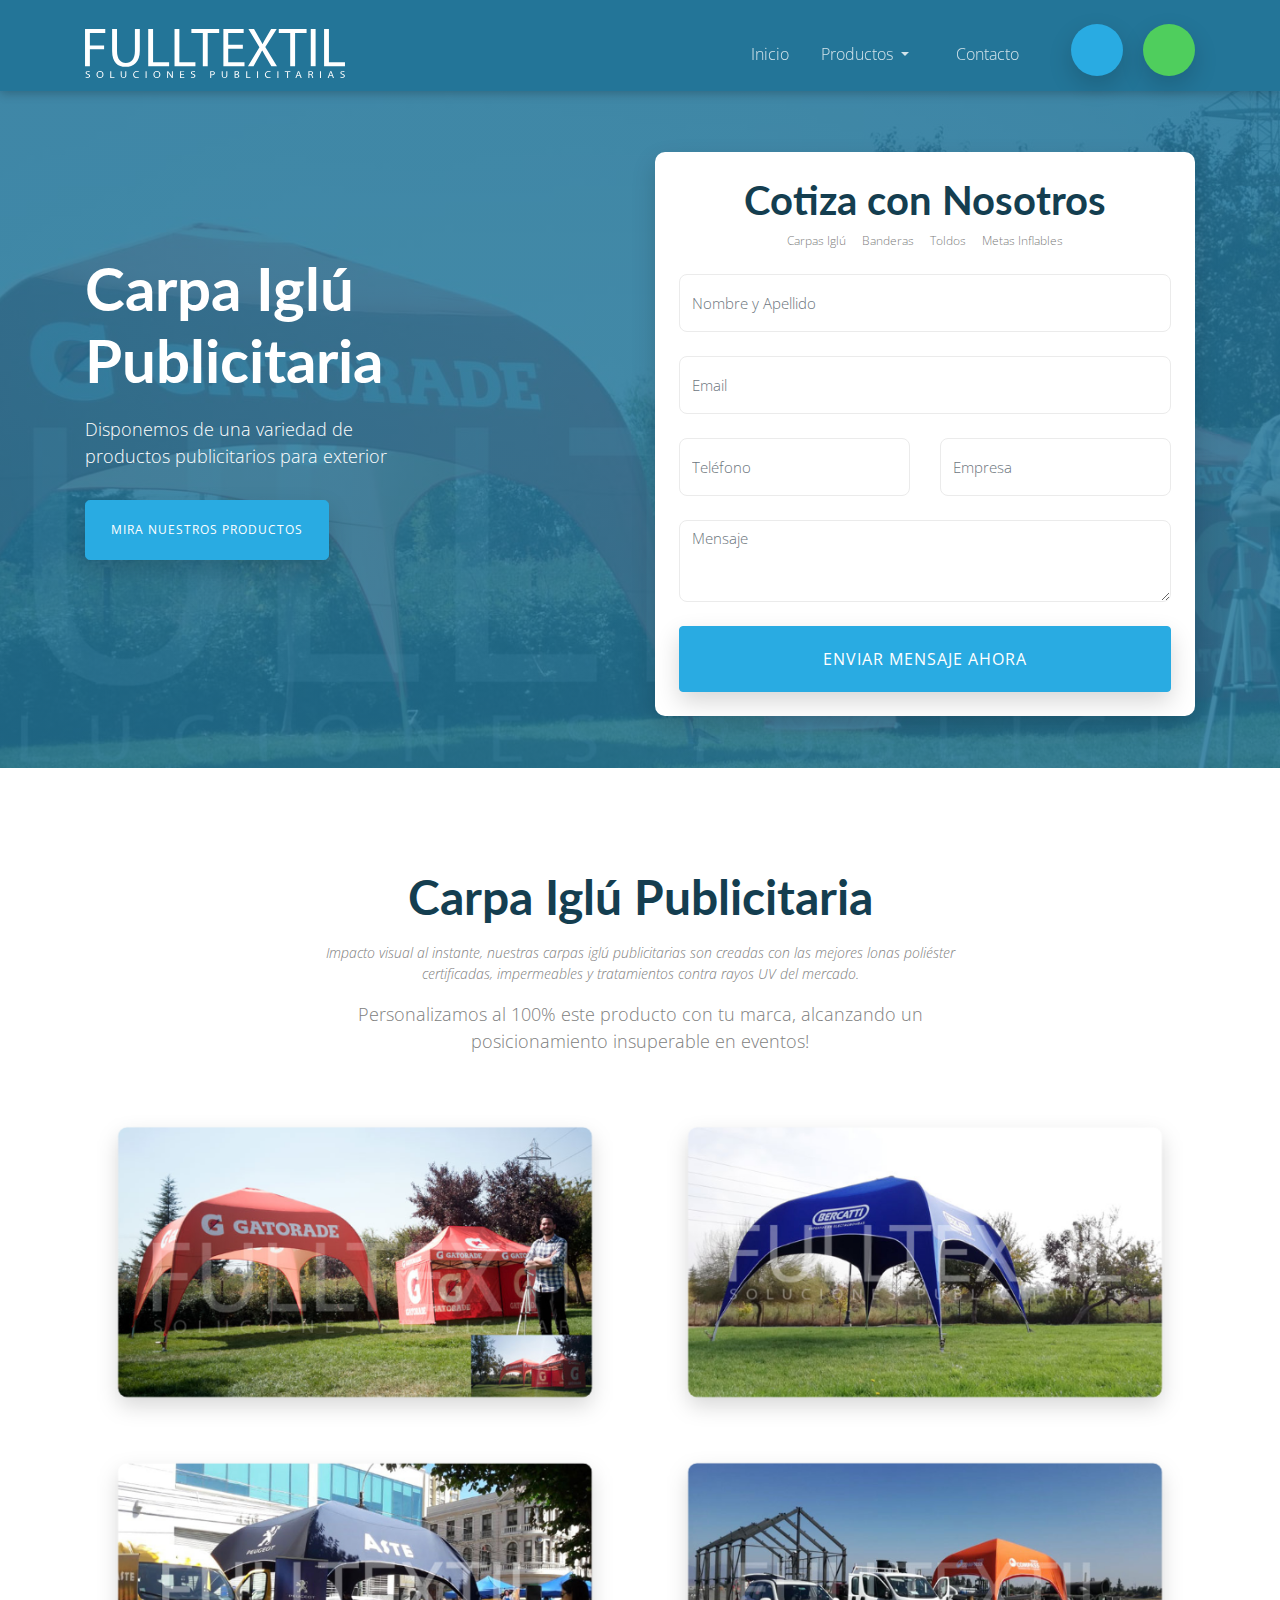
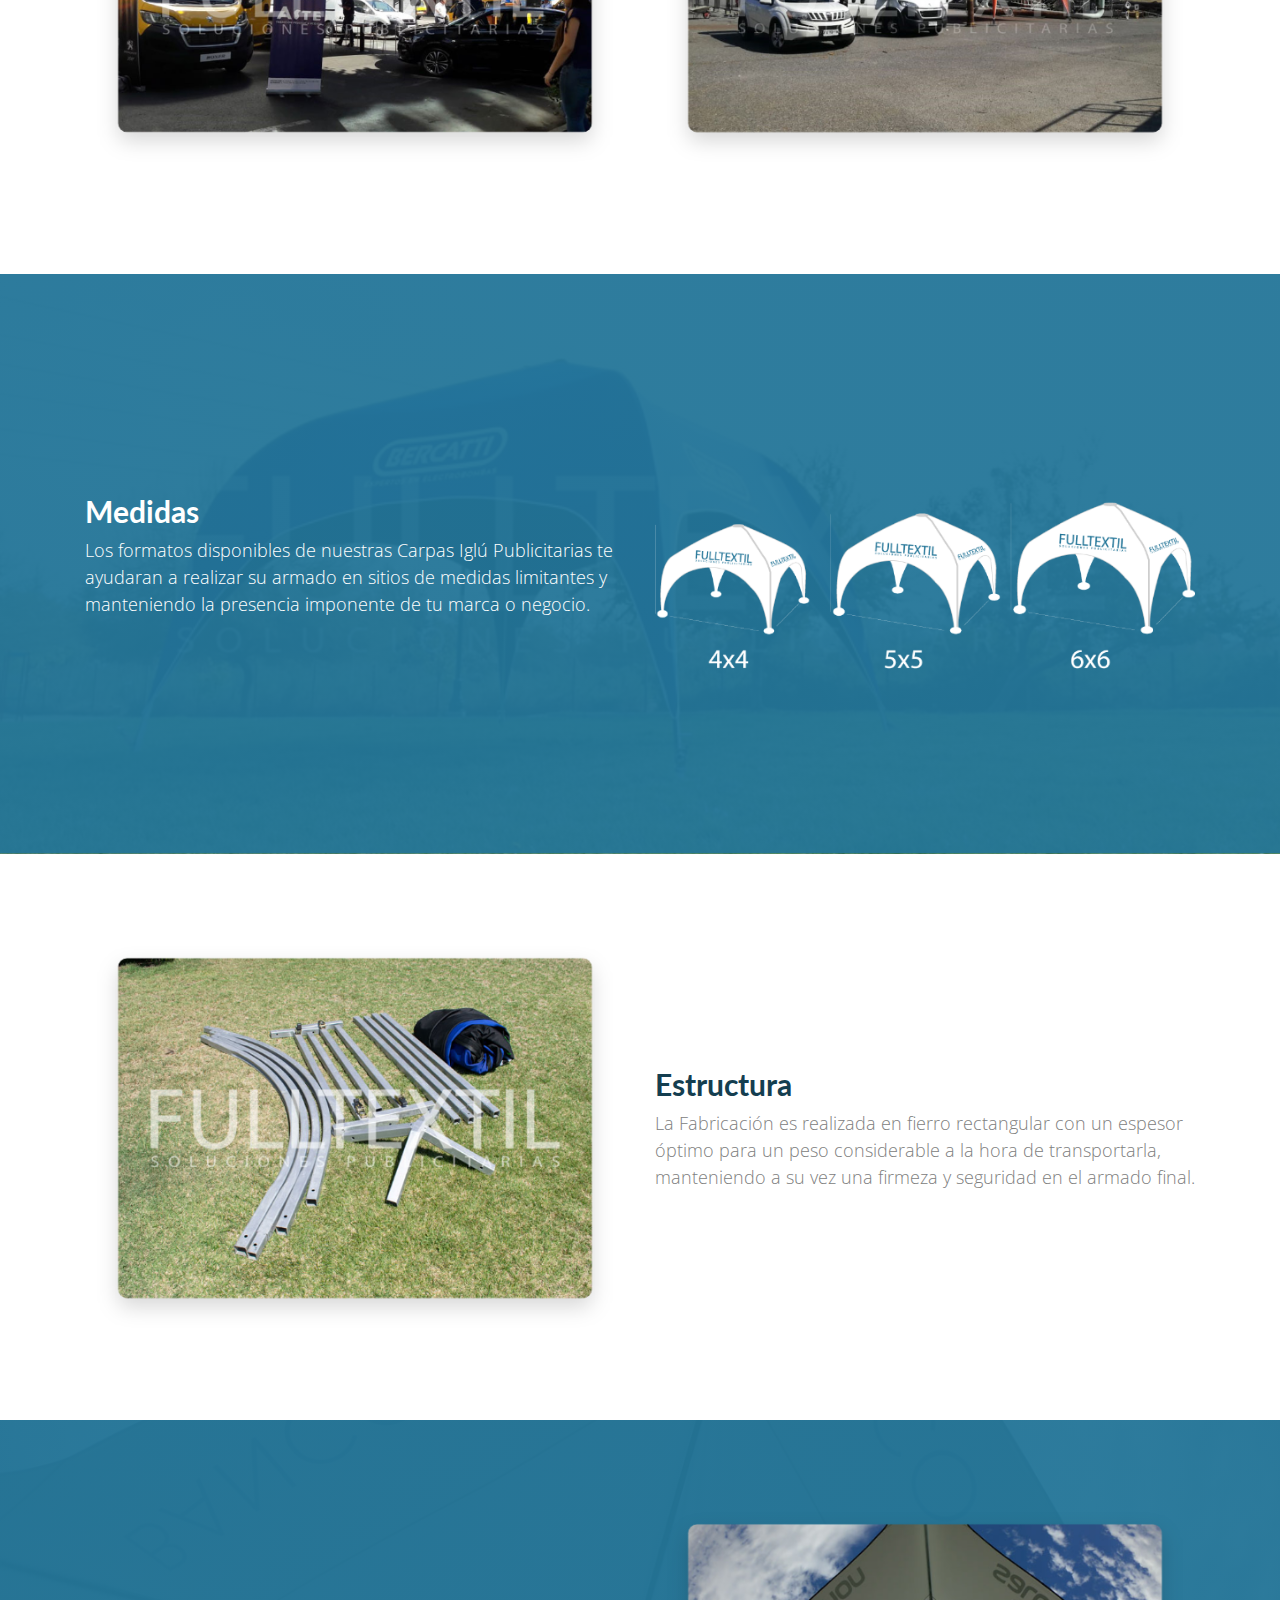
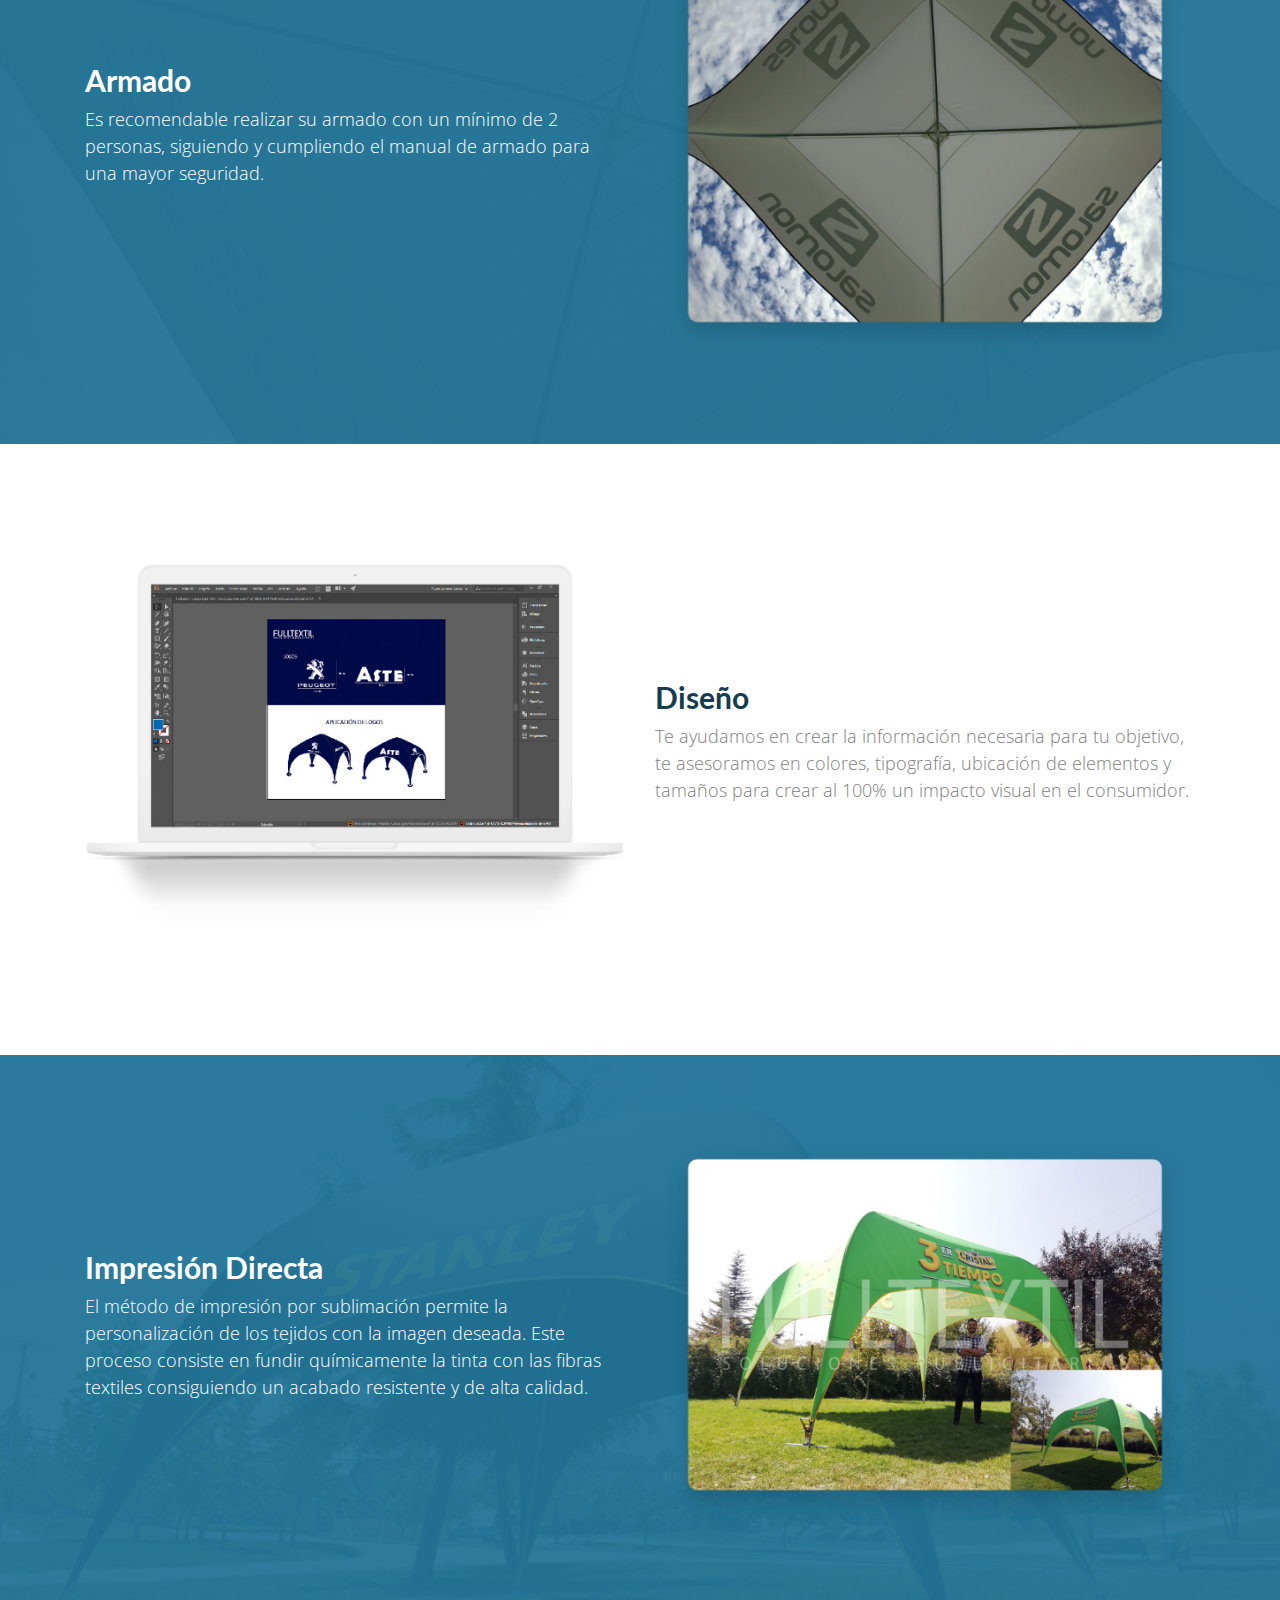
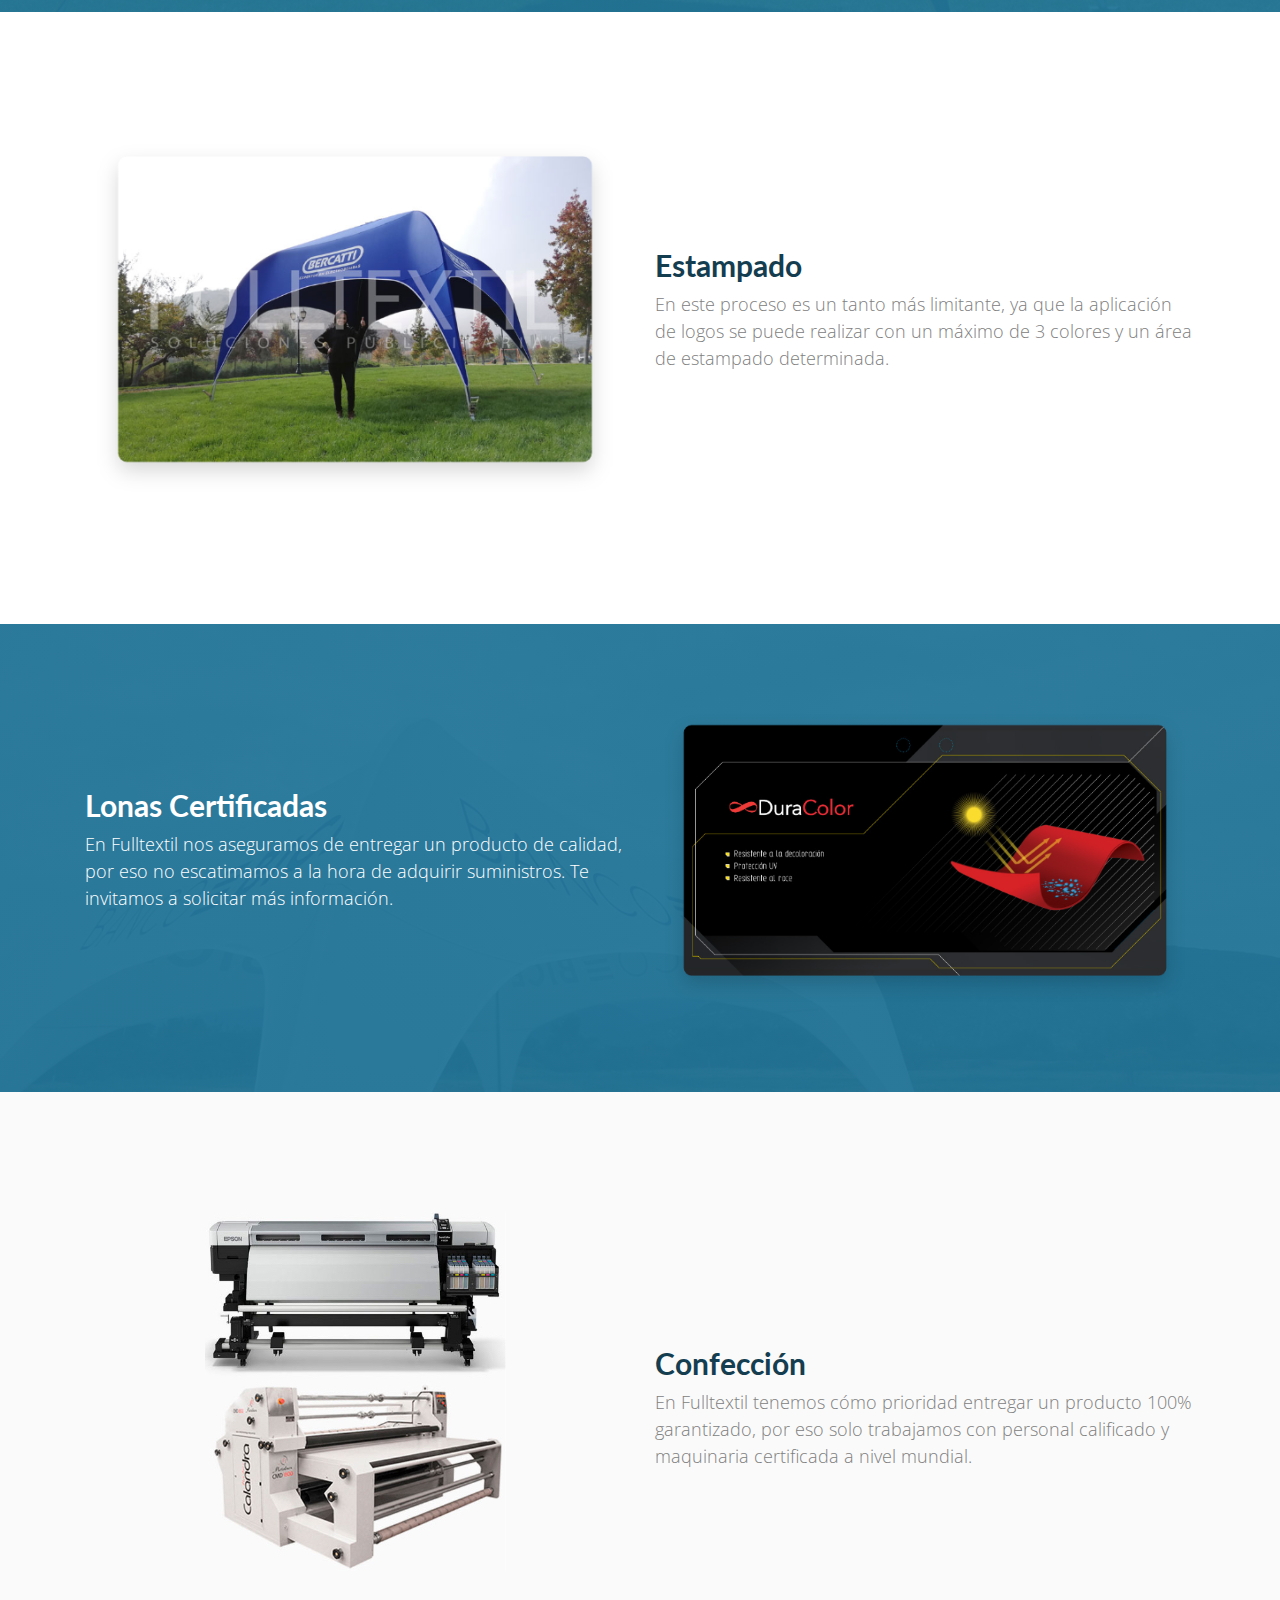
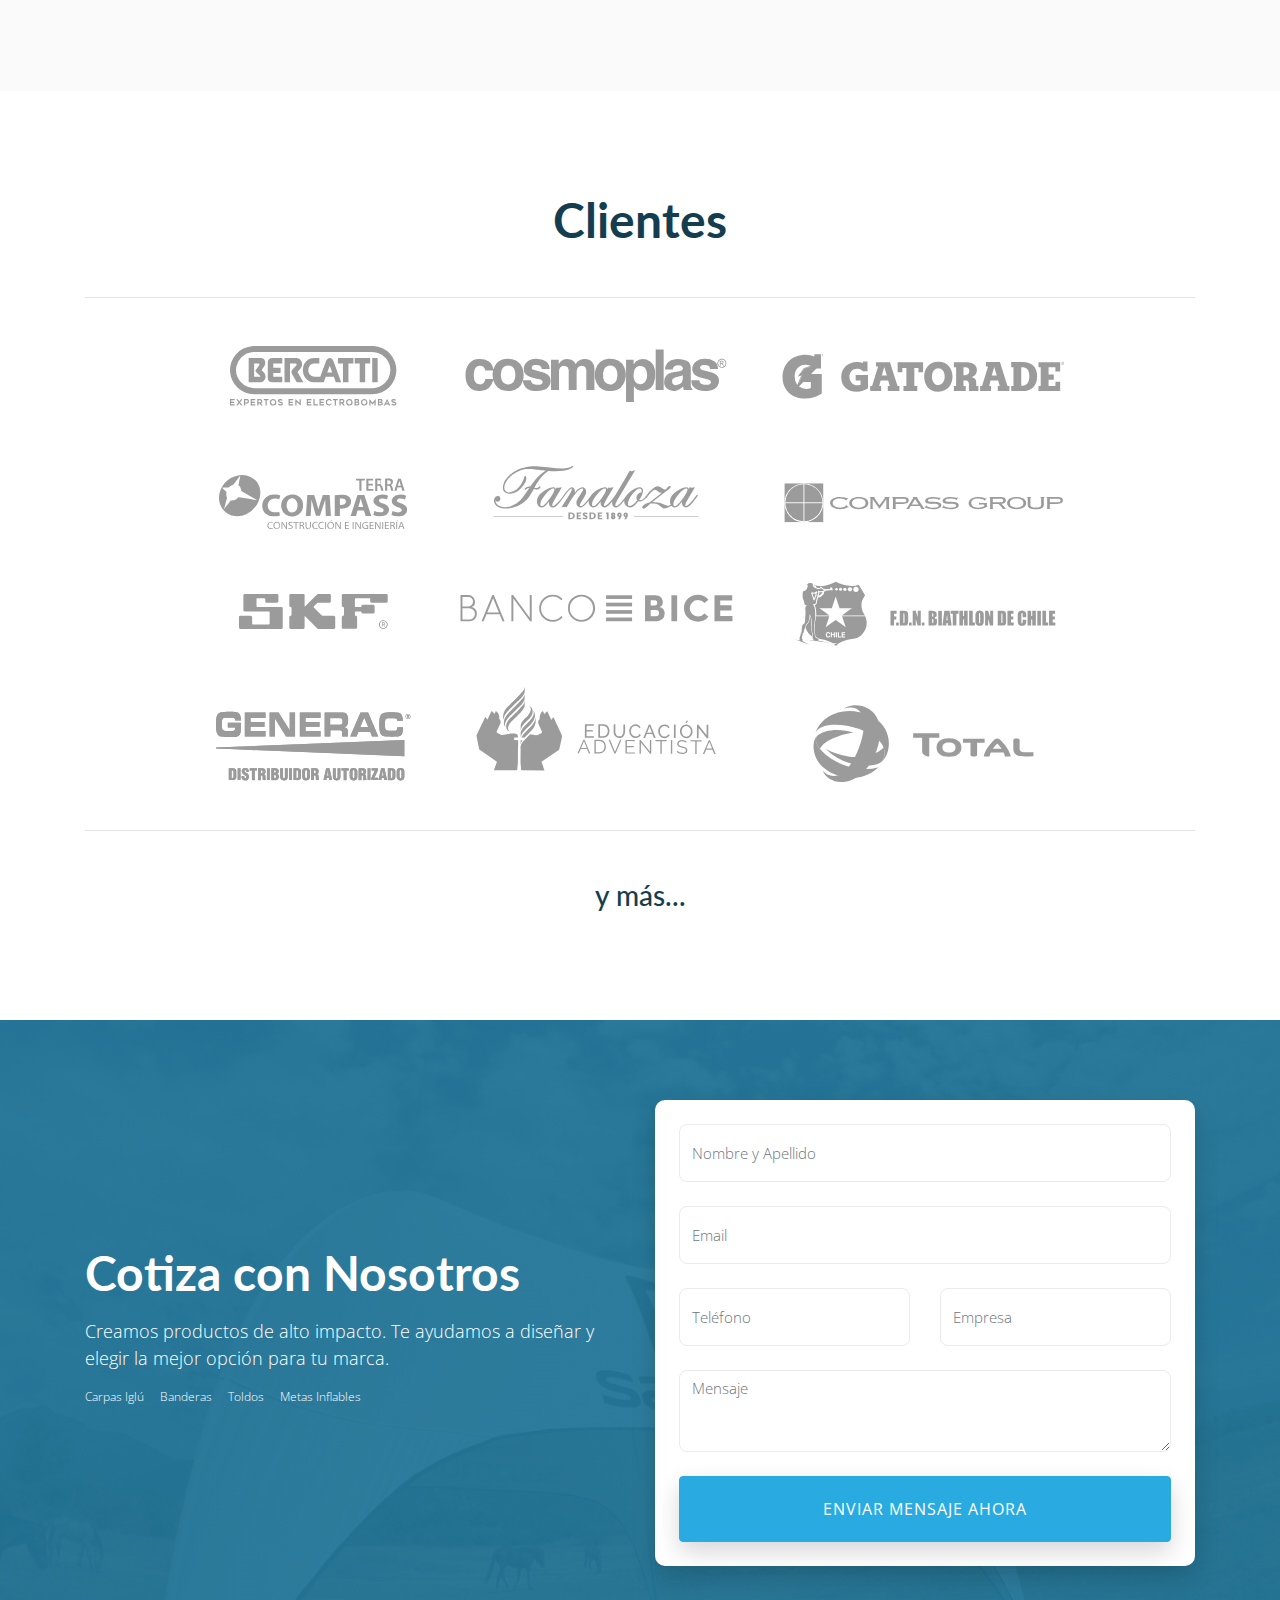
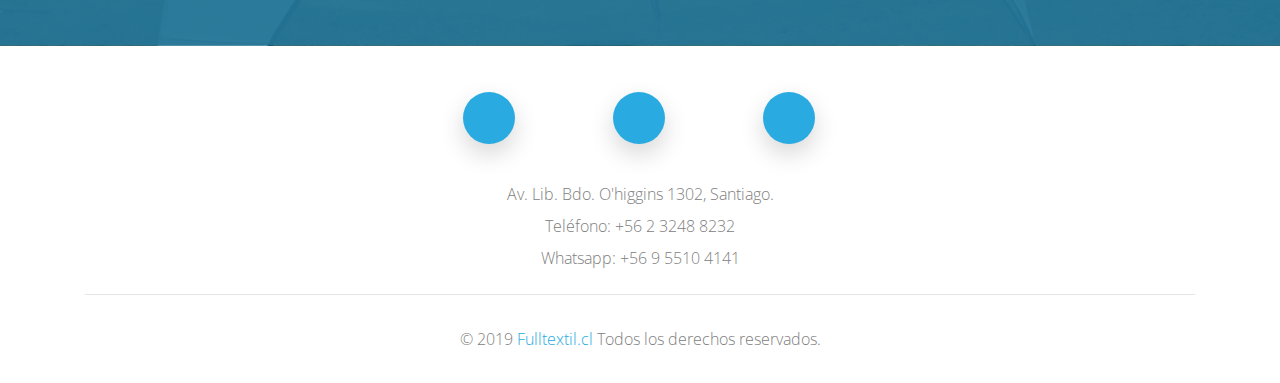
<file: carpas-iglu-publicitarias.html>
<!doctype html>
<html lang="es">
  <head>
    <!-- Required meta tags -->
    <meta charset="utf-8">
    <meta name="viewport" content="width=device-width, initial-scale=1, shrink-to-fit=no">

    <title>FullTextil | Carpa Iglú Publicitaria</title>

    <!-- Google Fonts -->
    <link href="https://fonts.googleapis.com/css?family=Lato:700|Open+Sans:300,400" rel="stylesheet">

    <!-- Font Awesome -->
    <link rel="stylesheet" href="https://use.fontawesome.com/releases/v5.7.2/css/all.css" integrity="sha384-fnmOCqbTlWIlj8LyTjo7mOUStjsKC4pOpQbqyi7RrhN7udi9RwhKkMHpvLbHG9Sr" crossorigin="anonymous">

    <!-- Video Popup -->
    <link rel="stylesheet" href="css/videopopup.css">

    <!-- Estilos CSS -->
    <link rel="stylesheet" href="css/app.css">

    <!-- Favicon -->
    <link rel="shortcut icon" href="img/favicon.png" type="image/png">
    <link rel="icon" href="img/favicon.png" type="image/png">

    <!-- SEO on page -->
    <meta http-equiv="Content-type" content="text/html;charset=UTF-8"/>
    <meta name="keywords" content="Carpas iglú publicitarias, carpas arañas, toldos plegables, banderas velas, impresión digital. "/>
    <meta name="google-site-verification" content="va3Cw98nOUh_teS2zRlrQmNZ-A9vorMuAAqbVQSc3mE"/>

    <!-- Generic -->
    <meta name="robots" content="INDEX, FOLLOW"/>
    <meta name="description" content="En Fulltextil creamos productos de alto impacto para eventos en exterior e interior. Te ayudamos a diseñar y elegir la mejor opción para tu marca." />
    
    <!-- Fancy -->
    <meta property="fancy:name" content="Carpas - Banderas - Toldo - Inflables y Más..."/>
    <meta property="fancy:images" content="img/carpa_iglu_publicitaria_fulltextil_b.jpg"/>
    <meta property="fancy:description" content="En Fulltextil creamos productos de alto impacto para eventos en exterior e interior. Te ayudamos a diseñar y elegir la mejor opción para tu marca."/>
    <meta property="fancy:category" content="Sports and Outdoors">

    <!-- Global Canonical -->
    <link rel="canonical" href="https://fulltextil.cl"/>
    <meta property="og:url" content="https://fulltextil.cl"/>

    <!-- Facebook -->
    <meta property="og:type" content="website"/>
    <meta property="og:title" content="Carpas - Banderas - Toldo - Inflables y Más..."/>
    <meta property="og:description" content="En Fulltextil creamos productos de alto impacto para eventos en exterior e interior. Te ayudamos a diseñar y elegir la mejor opción para tu marca." />
    <meta property="og:image" content="https://fulltextil.cl/img/carpa_iglu_publicitaria_fulltextil_b.jpg" />
    <meta property="og:locale" content="es_ES" />

    <!-- Twitter -->
    <meta name="twitter:card" content="summary_large_image"> 
    <meta name="twitter:site" content="@"> 
    <meta name="twitter:creator" content="@"> 
    <meta name="twitter:title" content="Carpas - Banderas - Toldo - Inflables y Más..."> 
    <meta name="twitter:description" content="En Fulltextil creamos productos de alto impacto para eventos en exterior e interior. Te ayudamos a diseñar y elegir la mejor opción para tu marca."> 
    <meta name="twitter:image" content="https://fulltextil.cl/img/carpa_iglu_publicitaria_fulltextil_b.jpg"/>

    <!-- Schema -->
    <script type="application/ld+json">
    {
      "@context": "http://schema.org",
      "@type": "WebPage",
      "name": "Carpas - Banderas - Toldo - Inflables y Más...",
      "url": "https://fulltextil.cl",
      "image": "https://fulltextil.cl/img/carpa_iglu_publicitaria_fulltextil_b.jpg",
      "description": "En Fulltextil creamos productos de alto impacto para eventos en exterior e interior. Te ayudamos a diseñar y elegir la mejor opción para tu marca."
    }
    </script>

    <!-- Global site tag (gtag.js) - Google Analytics -->
    <script async src="https://www.googletagmanager.com/gtag/js?id=UA-116568796-1"></script>
    <script>
      window.dataLayer = window.dataLayer || [];
      function gtag(){dataLayer.push(arguments);}
      gtag('js', new Date());

      gtag('config', 'UA-116568796-1');
    </script>
  </head>

  <body data-spy="scroll" data-target="#navbar-scroll" id="inicio" class="row-no-margin">

    <!-- NAVBAR -->
    <nav class="navbar navbar-expand-lg fixed-top navbar-dark bg-dark pt-4 sidebarNavigation" data-sidebarClass="navbar-dark bg-dark" id="navbar-scroll">
      <div class="container" id="inicio">
        <a class="navbar-brand" href="index.html">
          <img src="img/fulltextil-logotype.svg" width="260" height="auto" class="d-inline-block align-top" alt="">
        </a>
        <button class="navbar-toggler leftNavbarToggler" type="button" data-toggle="collapse" data-target="#navbarNavAltMarkup" aria-controls="navbarNavAltMarkup" aria-expanded="false" aria-label="Toggle navigation">
          <span class="navbar-toggler-icon"></span>
        </button>
        <div class="collapse navbar-collapse" id="navbarNavAltMarkup">
          <ul class="navbar-nav ml-auto">
            <li class="nav-item mr-3">
              <a class="nav-link" href="https://www.fulltextil.cl/#inicio">Inicio</a>
            </li>
            <li class="nav-item dropdown">
              <a class="nav-link dropdown-toggle" href="https://www.fulltextil.cl/#productos" id="navbarDropdown" role="button" data-toggle="dropdown" aria-haspopup="true" aria-expanded="false">
                Productos
              </a>
              <div class="dropdown-menu mb-2" aria-labelledby="navbarDropdown">
                <a class="dropdown-item" href="banderas_publicitarias.html">Banderas Publicitarias</a>
                <a class="dropdown-item" href="carpas-iglu-publicitarias.html">Carpas Iglú Publicitarias</a>
                <a class="dropdown-item" href="toldos-publicitarios.html">Toldos Publicitarios</a>
              </div>
            </li>
            <li class="nav-item mr-3">
              <!-- <a class="nav-link" href="https://www.fulltextil.cl/#testimonios">Testimonios</a> -->
            </li>
            <li class="nav-item mr-5">
              <a class="nav-link" href="#contacto">Contacto</a>
            </li>
            <a class="nav-item nav-link tel-mobile d-lg-none" href="tel:+56232488232">
              <i class="fas fa-phone mr-2"></i>Llamanos</a>
            <a class="nav-item nav-link wht-mobile d-lg-none" href="https://wa.me/+56955104141">
              <i class="fab fa-whatsapp mr-2"></i>Whatsapp</a>
            <a class="nav-item btn-circle mr-5 ml-5 d-none d-lg-block" href="tel:+56232488232">
              <i class="fas fa-phone bg-primary"></i>
            </a>
            <a class="nav-item btn-circle ml-4 d-none d-lg-block" href="https://wa.me/+56955104141">
              <i class="fab fa-whatsapp fa-lg bg-success"></i>
            </a>
          </ul>
        </div>
      </div>
    </nav>

    <!-- HEADER -->
    <header id="carpa-iglu-header">
      <div class="container">
        <div class="row">
          <!-- Contenido -->
          <div class="col-lg-6 full-width">
            <h1>
              Carpa Iglú<br>
              Publicitaria
            </h1>
            <p>
              Disponemos de una variedad de productos publicitarios para exterior
            </p>
            <a href="https://photos.app.goo.gl/WSmkZAHwu7yJuio2A" target="_blank" class="btn btn-primary btn-lg">Mira nuestros productos</a>
          </div>
          <!-- Formulario -->
          <div class="col-lg-6 d-none d-lg-block">
            <div class="form-box p-4">
              <h2 class="text-center">Cotiza con Nosotros</h2>
              <ul class="text-center d-flex justify-content-center mb-4">
                <li class="mr-3">Carpas Iglú</li>
                <li class="mr-3">Banderas</li>
                <li class="mr-3">Toldos</li>
                <li>Metas Inflables</li>
              </ul>

              <form action="https://formspree.io/mglkbeox" method="POST">
                <div class="form-group mb-4">
                  <input type="text" class="form-control" placeholder="Nombre y Apellido" name="nombre" required>
                </div>  
                <div class="form-group mb-4">
                  <input type="email" class="form-control" placeholder="Email" name="email" required>
                </div> 
                <div class="row form-group mb-4">                                    
                  <div class="col">
                    <input type="tel" class="form-control" placeholder="Teléfono" name="telefono" required>
                  </div>
                  <div class="col"> 
                    <input type="text" class="form-control" placeholder="Empresa" name="empresa">
                  </div>
                </div>
                <div class="form-group mb-4">
                  <textarea class="form-control" rows="3" placeholder="Mensaje" name="mensaje"></textarea>
                </div>
                <!-- Redirección -->
                <input type="hidden" name="_next" value="https://fulltextil.cl/gracias.html">
                <button type="submit" name="submit" class="btn btn-primary btn-block">
                  Enviar Mensaje Ahora
                </button>
              </form>
            </div>
          </div>
        </div>
      </div>
    </header>

    <!-- CARPAS IGLU PUBLICITARIAS -->
    <section id="banderas">
      
      <div class="container">
        <h2 class="text-center mb-3">Carpa Iglú Publicitaria</h2>
        <p class="text-center small mb-3" style="max-width: 700px; margin: 0 auto; font-weight: 300;"><em>Impacto visual al instante, nuestras carpas iglú publicitarias son creadas con las mejores lonas poliéster certificadas, impermeables y tratamientos contra rayos UV del mercado.</em></p>
        <p class="text-center mb-5" style="max-width: 600px; margin: 0 auto; font-weight: 300;">Personalizamos al 100% este producto con tu marca, alcanzando un posicionamiento insuperable en eventos!</p>

        <!-- Galería -->
        <div class="row">
          <div class="col-lg-6 ">
            <img src="img/fulltextil_gatorade_carpa_iglu_g01.png" alt="Bandera Publicitaria" class="img-fluid content-center">
          </div>   
          
          <div class="col-lg-6 ">
            <img src="img/fulltextil_gatorade_carpa_iglu_g02.png" alt="Bandera Publicitaria" class="img-fluid content-center">
          </div>           
        </div>

        <div class="row">
          <div class="col-lg-6 ">
            <img src="img/fulltextil_gatorade_carpa_iglu_g03.png" alt="Bandera Publicitaria" class="img-fluid content-center">
          </div>   
          
          <div class="col-lg-6 ">
            <img src="img/fulltextil_gatorade_carpa_iglu_g04.png" alt="Bandera Publicitaria" class="img-fluid content-center">
          </div>           
        </div>   

      </div>
    </section>

    <!-- MEDIDAS -->
    <section id="medidas" class="medidas-carpa-iglu carpa-bg02">
      <div class="container">
        <div class="row row-no-margin">
          <div class="col-md-6 content-center">
              <h3>Medidas</h3>
              <p>Los  formatos disponibles de nuestras Carpas Iglú Publicitarias  te ayudaran a realizar su armado en sitios de medidas limitantes y manteniendo la presencia  imponente  de tu marca o negocio.</p>
          </div>
          <div class="col-md-6 content-center">
              <img src="img/fulltextil-carpas-iglu-medidas.png" alt="Bandera Publicitaria" class="img-fluid mt-5">
          </div>
        </div>
      </div>
    </section>

    <!-- ESTRUCTURA -->
    <section id="bases">
      <div class="container">
        <div class="row row-no-margin">          
          <div class="col-md-6 content-center">
              <img src="img/fulltextil_carpa_iglu_estructura.png" alt="Bandera Publicitaria" class="img-fluid">
          </div>
          <div class="col-md-6 content-center">
              <h3>Estructura</h3>
              <p>La Fabricación es realizada en fierro rectangular con un espesor óptimo para un peso considerable a la hora de transportarla, manteniendo a su vez una firmeza y seguridad en el armado final.</p>
          </div>
        </div>
      </div>
    </section>

    <!-- ARMADO -->
    <section id="mastil" class="carpa-bg03">
      <div class="container">
        <div class="row row-no-margin">
          <div class="col-md-6 content-center">
              <h3>Armado</h3>
              <p>Es recomendable realizar su armado con un mínimo de 2 personas, siguiendo y cumpliendo el manual de armado para una mayor seguridad.</p>
          </div>
          <div class="col-md-6 content-center">
            <img src="img/fulltextil_gatorade_carpa_iglu_armado.png" alt="Bandera Publicitaria" class="img-fluid">
          </div>
        </div>
      </div>
    </section>

    <!-- DISENO -->
    <section id="diseno">
      <div class="container">
        <div class="row row-no-margin">          
          <div class="col-md-6 content-center">
              <img src="img/fulltextil-diseno-carpa-iglu-publicitaria.png" alt="Bandera Publicitaria" class="img-fluid">
          </div>
          <div class="col-md-6 content-center">
              <h3>Diseño</h3>
              <p>Te ayudamos en crear la información necesaria para tu objetivo, te asesoramos en colores, tipografía, ubicación de elementos y tamaños para crear al 100% un impacto visual en el consumidor.</p>
          </div>
        </div>
      </div>
    </section>

    <!-- IMPRESION DIRECTA -->
    <section id="impresion" class="carpa-bg04">
      <div class="container">
        <div class="row row-no-margin">
          <div class="col-md-6 content-center">
              <h3>Impresión Directa</h3>
              <p>El método de impresión por sublimación permite la personalización de los tejidos con la imagen deseada. Este proceso consiste en fundir químicamente la tinta con las fibras textiles consiguiendo un acabado resistente y de alta calidad.</p>
          </div>
          <div class="col-md-6 content-center">
              <img src="img/fulltextil_carpa_iglu_impresion-directa.png" alt="Bandera Publicitaria" class="img-fluid">
          </div>
        </div>
      </div>
    </section>

    <!-- ESTAMPADO -->
    <section id="diseno">
      <div class="container">
        <div class="row row-no-margin">          
          <div class="col-md-6 content-center">
              <img src="img/fulltextil_carpa_iglu_publicitaria_estampado.png" alt="Bandera Publicitaria" class="img-fluid">
          </div>
          <div class="col-md-6 content-center">
              <h3>Estampado</h3>
              <p>En este proceso es un tanto más limitante, ya que la aplicación de logos se puede realizar con un máximo de 3 colores y un área de estampado determinada.</p>
          </div>
        </div>
      </div>
    </section>

    <!-- LONAS CERTIFICADAS -->
    <section id="impresion" class="carpa-bg05">
      <div class="container">
        <div class="row row-no-margin">
          <div class="col-md-6 content-center">
              <h3>Lonas Certificadas</h3>
              <p>En Fulltextil nos aseguramos de entregar un producto de calidad, por eso no escatimamos a la hora de adquirir suministros. Te invitamos a solicitar más información.</p>
          </div>
          <div class="col-md-6 content-center">
              <img src="img/fulltextil_carpa_iglu_lonas-certificadas.png" alt="Bandera Publicitaria" class="img-fluid">
          </div>
        </div>
      </div>
    </section>

    <!-- CONFECCION -->
    <section id="diseno" class="fondo-gris">
      <div class="container">
        <div class="row row-no-margin">          
          <div class="col-md-6 content-center">
              <img src="img/fulltextil-maquinas.jpg" alt="Bandera Publicitaria" class="img-fluid m-auto">
          </div>
          <div class="col-md-6 content-center">
              <h3 class="mt-5">Confección</h3>
              <p>En Fulltextil tenemos cómo prioridad entregar un producto 100% garantizado, por eso solo trabajamos con personal calificado y maquinaria certificada a nivel mundial.</p>
          </div>
        </div>
      </div>
    </section>

    <!-- CLIENTES -->
    <section id="trabajos">
      
      <div class="container">
        <h2 class="text-center">Clientes</h2>

        <hr class="my-5">

        <div class="row">
          <div class="col text-center">
            <img src="img/clientes-desktop.svg" alt="Bandera Publicitaria" class="img-fluid">
          </div> 
        </div> 

        <hr class="my-5">

        <div class="row">
          <div class="col text-center">
              <h4 class="h3">y más...</h4>
          </div>
        </div>

      </div>
    </section>

    <!-- INSTAGRAM FEED -->
    <section id="instagram-feed">
      <div class="container-fluid">
        <script src="https://apps.elfsight.com/p/platform.js" defer></script>
        <div class="elfsight-app-8c67b49f-f655-4273-872c-3f477ebac015"></div>
      </div>
    </section>

    <!-- CONTACTO -->
    <section id="contacto" class="contacto-carpa-iglu">
      <div class="container">
        <div class="row">
          <!-- Contenido -->
          <div class="col-lg-6 content-center">
            <h2 class="text-white mb-3">
                Cotiza con Nosotros
            </h2>
            <p class="text-white mb-3">
                Creamos productos de alto impacto. Te ayudamos a diseñar y elegir la mejor opción para tu marca.
            </p>
            <ul class="text-center d-flex text-white">
              <li class="mr-3">Carpas Iglú</li>
              <li class="mr-3">Banderas</li>
              <li class="mr-3">Toldos</li>
              <li>Metas Inflables</li>
          </div>
          <!-- Formulario -->
          <div class="col-lg-6">
            <div class="form-box p-4">
              
              <form action="https://formspree.io/xydwakam" method="POST">
                <div class="form-group mb-4">
                  <input type="text" class="form-control" placeholder="Nombre y Apellido" name="nombre" required>
                </div>  
                <div class="form-group mb-4">
                  <input type="email" class="form-control" placeholder="Email" name="email" required>
                </div> 
                <div class="row form-group mb-4">                                    
                  <div class="col">
                    <input type="tel" class="form-control" placeholder="Teléfono" name="telefono" required>
                  </div>
                  <div class="col">
                    <input type="text" class="form-control" placeholder="Empresa" name="empresa">
                  </div>
                </div>
                <div class="form-group mb-4">
                  <textarea class="form-control" rows="3" placeholder="Mensaje" name="mensaje"></textarea>
                </div>
                <!-- Redirección -->
                <input type="hidden" name="_next" value="https://fulltextil.cl/gracias.html">
                <button type="submit" class="btn btn-primary btn-block">
                  Enviar Mensaje Ahora
                </button>
              </form>
            </div>
          </div>
        </div>
      </div>
    </section>

    <footer>
      <div class="container">

        <div class="row mt-2">
          <div class="col-md-4 offset-md-4">
              <div class="social-icons pt-5">
                <div><a href="https://www.youtube.com/channel/UC7Q46okDs1sUWg_VbB64aqA/featured?view_as=subscriber" target="_blank" class="btn-circle"><i class="fab fa-youtube fa-lg bg-primary"></i></a></div>
                <div><a href="https://www.instagram.com/fulltextil/" target="_blank" class="btn-circle"><i class="fab fa-instagram fa-lg bg-primary"></i></a></div>
                <div><a href="https://www.facebook.com/fulltextilchile" target="_blank" class="btn-circle"><i class="fab fa-facebook-f fa-lg bg-primary"></i></a></div>
              </div>
          </div>
        </div>

        <div class="row">
          <div class="col-md-4 offset-md-4 text-center">
              <div class="mb-2">Av. Lib. Bdo. O'higgins 1302, Santiago.</div>
              <div class="mb-2">Teléfono: +56 2 3248 8232</div>
              <div class="mb-2">Whatsapp: +56 9 5510 4141</div>
          </div>
        </div>

          <hr>

          <div class="py-3 text-center">
            <p>&copy; 2019 <a href="index.html">Fulltextil.cl</a> Todos los derechos reservados.</p>
          </div>

      </div>
    </footer>


    <!-- Optional JavaScript -->
    <!-- jQuery first, then Popper.js, then Bootstrap JS -->
    <script src="js/jquery.min.js"></script>
    <script src="js/popper.min.js"></script>
    <script src="js/bootstrap.min.js"></script>
    <!-- Side Menu -->
    <script src="js/side-menu.js"></script>

    <!-- Tawk.to Script -->
    <script type="text/javascript">
      var Tawk_API=Tawk_API||{}, Tawk_LoadStart=new Date();
      (function(){
      var s1=document.createElement("script"),s0=document.getElementsByTagName("script")[0];
      s1.async=true;
      s1.src='https://embed.tawk.to/5c7063693341d22d9ce5aece/default';
      s1.charset='UTF-8';
      s1.setAttribute('crossorigin','*');
      s0.parentNode.insertBefore(s1,s0);
      })();
    </script>
  </body>
</html>
</file>
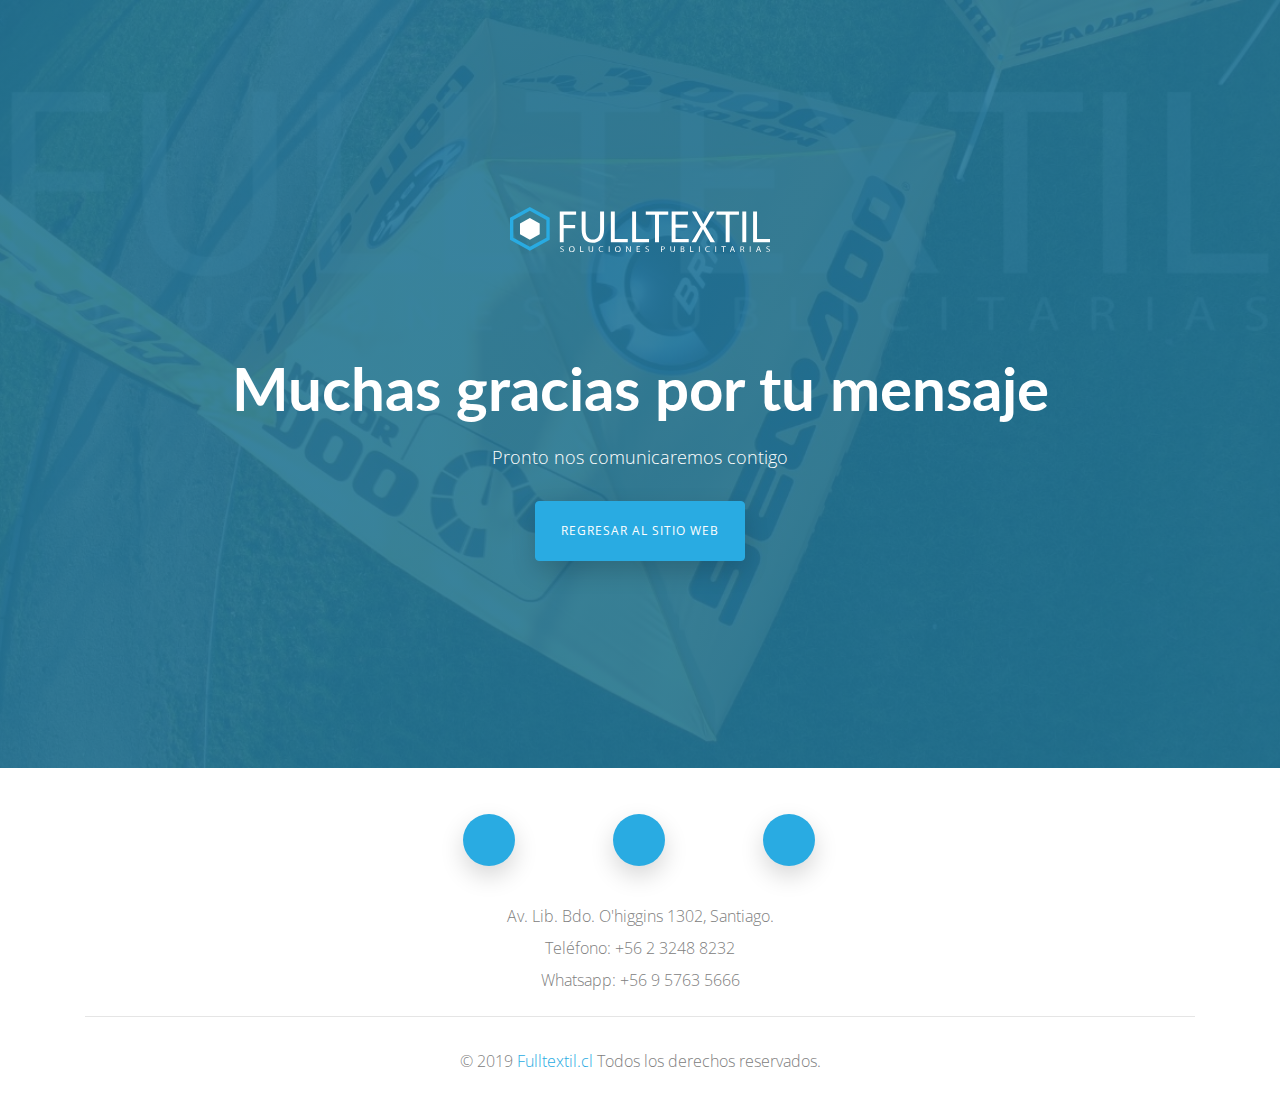
<file: gracias.html>
<!doctype html>
<html lang="es">
  <head>
    <!-- Required meta tags -->
    <meta charset="utf-8">
    <meta name="viewport" content="width=device-width, initial-scale=1, shrink-to-fit=no">

    <title>FullTextil</title>

    <!-- Google Fonts -->
    <link href="https://fonts.googleapis.com/css?family=Lato:700|Open+Sans:300,400" rel="stylesheet">

    <!-- Font Awesome -->
    <link rel="stylesheet" href="https://use.fontawesome.com/releases/v5.7.2/css/all.css" integrity="sha384-fnmOCqbTlWIlj8LyTjo7mOUStjsKC4pOpQbqyi7RrhN7udi9RwhKkMHpvLbHG9Sr" crossorigin="anonymous">

    <!-- Video Popup -->
    <link rel="stylesheet" href="css/videopopup.css">

    <!-- Estilos CSS -->
    <link rel="stylesheet" href="css/app.css">

    <!-- Favicon -->
    <link rel="shortcut icon" href="img/favicon.png" type="image/png">
    <link rel="icon" href="img/favicon.png" type="image/png">

    <!-- SEO on page -->
    <meta http-equiv="Content-type" content="text/html;charset=UTF-8"/>
    <meta name="keywords" content="Carpas iglú publicitarias, carpas arañas, toldos plegables, banderas velas, impresión digital. "/>
    <meta name="generator" content="2017.0.0.363"/>
    <meta name="google-site-verification" content="va3Cw98nOUh_teS2zRlrQmNZ-A9vorMuAAqbVQSc3mE"/>
    <meta name="google-site-verification" content="va3Cw98nOUh_teS2zRlrQmNZ-A9vorMuAAqbVQSc3mE"/>
    <meta name="viewport" content="width=device-width, initial-scale=1.0"/>

    <!-- Generic -->
    <meta name="robots" content="NOINDEX, NOFOLLOW"/>
    <meta name="description" content="En Fulltextil creamos productos de alto impacto para eventos en exterior e interior. Te ayudamos a diseñar y elegir la mejor opción para tu marca." />

  </head>

    <!-- HEADER -->
    <header id="gracias">
        <div class="container">
            <div class="gracias-box text-center">
                <img src="img/fulltextil-logo.svg" alt="Full Textil Logo">
                <h1 style="margin-top: 100px;">Muchas gracias por tu mensaje</h1>
                <p style="padding: 0;">Pronto nos comunicaremos contigo</p>
                <a href="index.html" class="btn btn-primary">Regresar al sitio web</a>
            </div>
        </div>
    </header>
    
    <!-- FOOTER -->
    <footer>
      <div class="container">

        <div class="row mt-2">
          <div class="col-md-4 offset-md-4">
              <div class="social-icons pt-5">
                <div><a href="https://www.youtube.com/channel/UC7Q46okDs1sUWg_VbB64aqA/featured?view_as=subscriber" target="_blank" class="btn-circle"><i class="fab fa-youtube fa-lg bg-primary"></i></a></div>
                <div><a href="https://www.instagram.com/fulltextil/" target="_blank" class="btn-circle"><i class="fab fa-instagram fa-lg bg-primary"></i></a></div>
                <div><a href="https://www.facebook.com/fulltextilchile" target="_blank" class="btn-circle"><i class="fab fa-facebook-f fa-lg bg-primary"></i></a></div>
              </div>
          </div>
        </div>

        <div class="row">
          <div class="col-md-4 offset-md-4 text-center">
              <div class="mb-2">Av. Lib. Bdo. O'higgins 1302, Santiago.</div>
              <div class="mb-2">Teléfono: +56 2 3248 8232</div>
              <div class="mb-2">Whatsapp: +56 9 5763 5666</div>
          </div>
        </div>

          <hr>

          <div class="py-3 text-center">
            <p>&copy; 2019 <a href="index.html">Fulltextil.cl</a> Todos los derechos reservados.</p>
          </div>

      </div>
    </footer>


    <!-- Optional JavaScript -->
    <!-- jQuery first, then Popper.js, then Bootstrap JS -->
    <script src="js/jquery.min.js"></script>
    <script src="js/popper.min.js"></script>
    <script src="js/bootstrap.min.js"></script>
  </body>
</html>
</file>
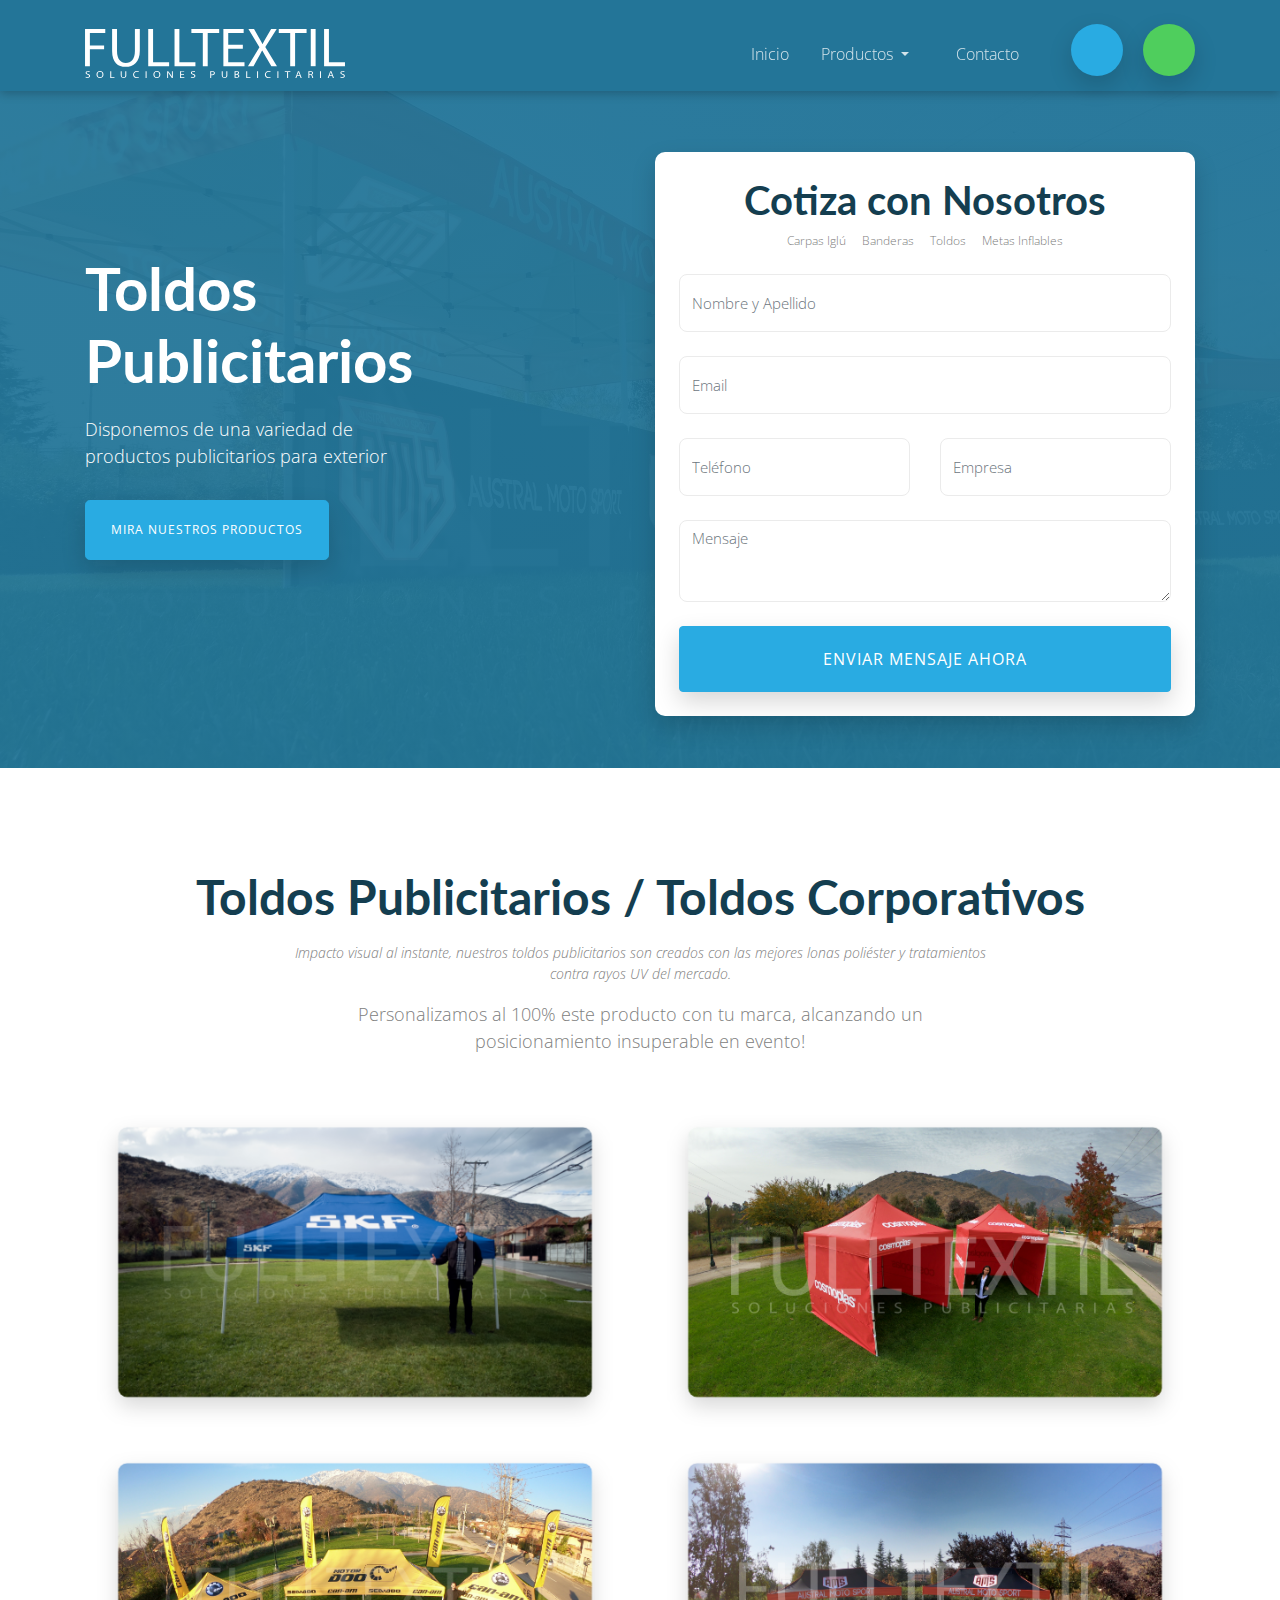
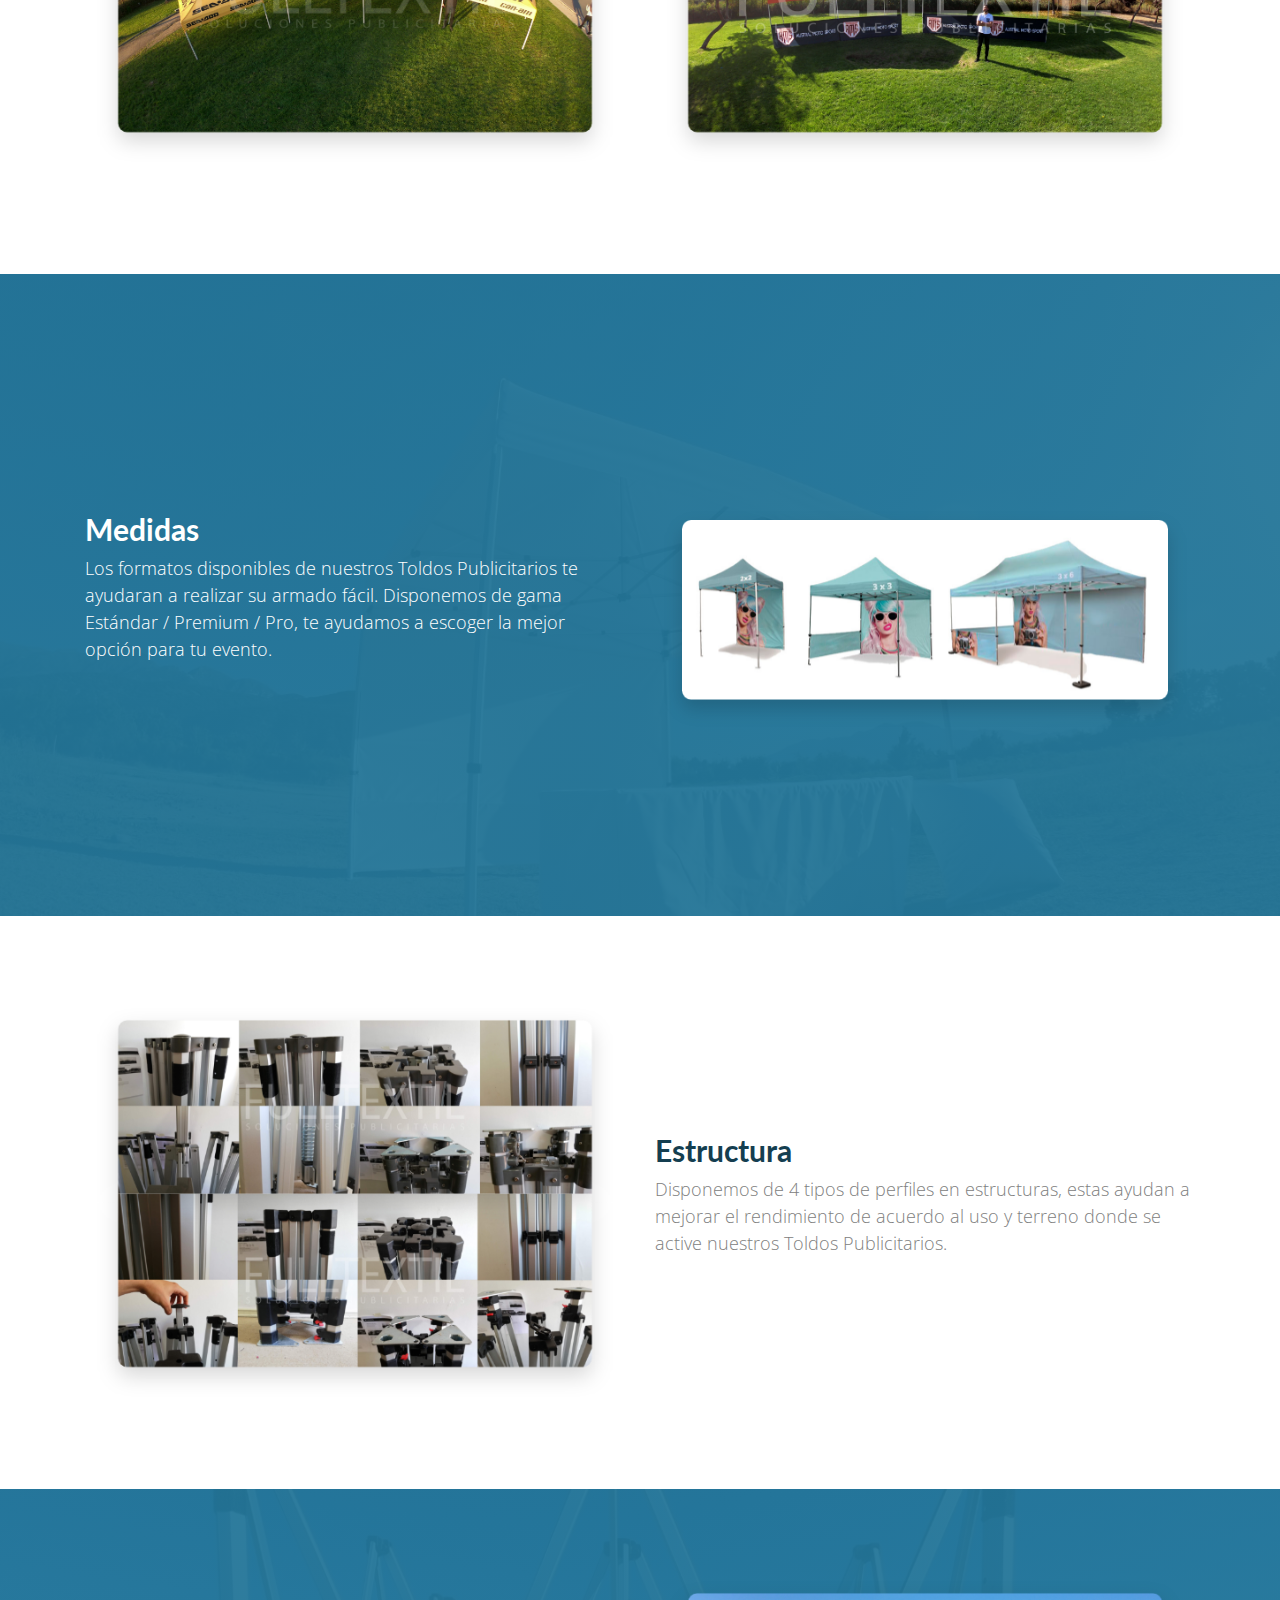
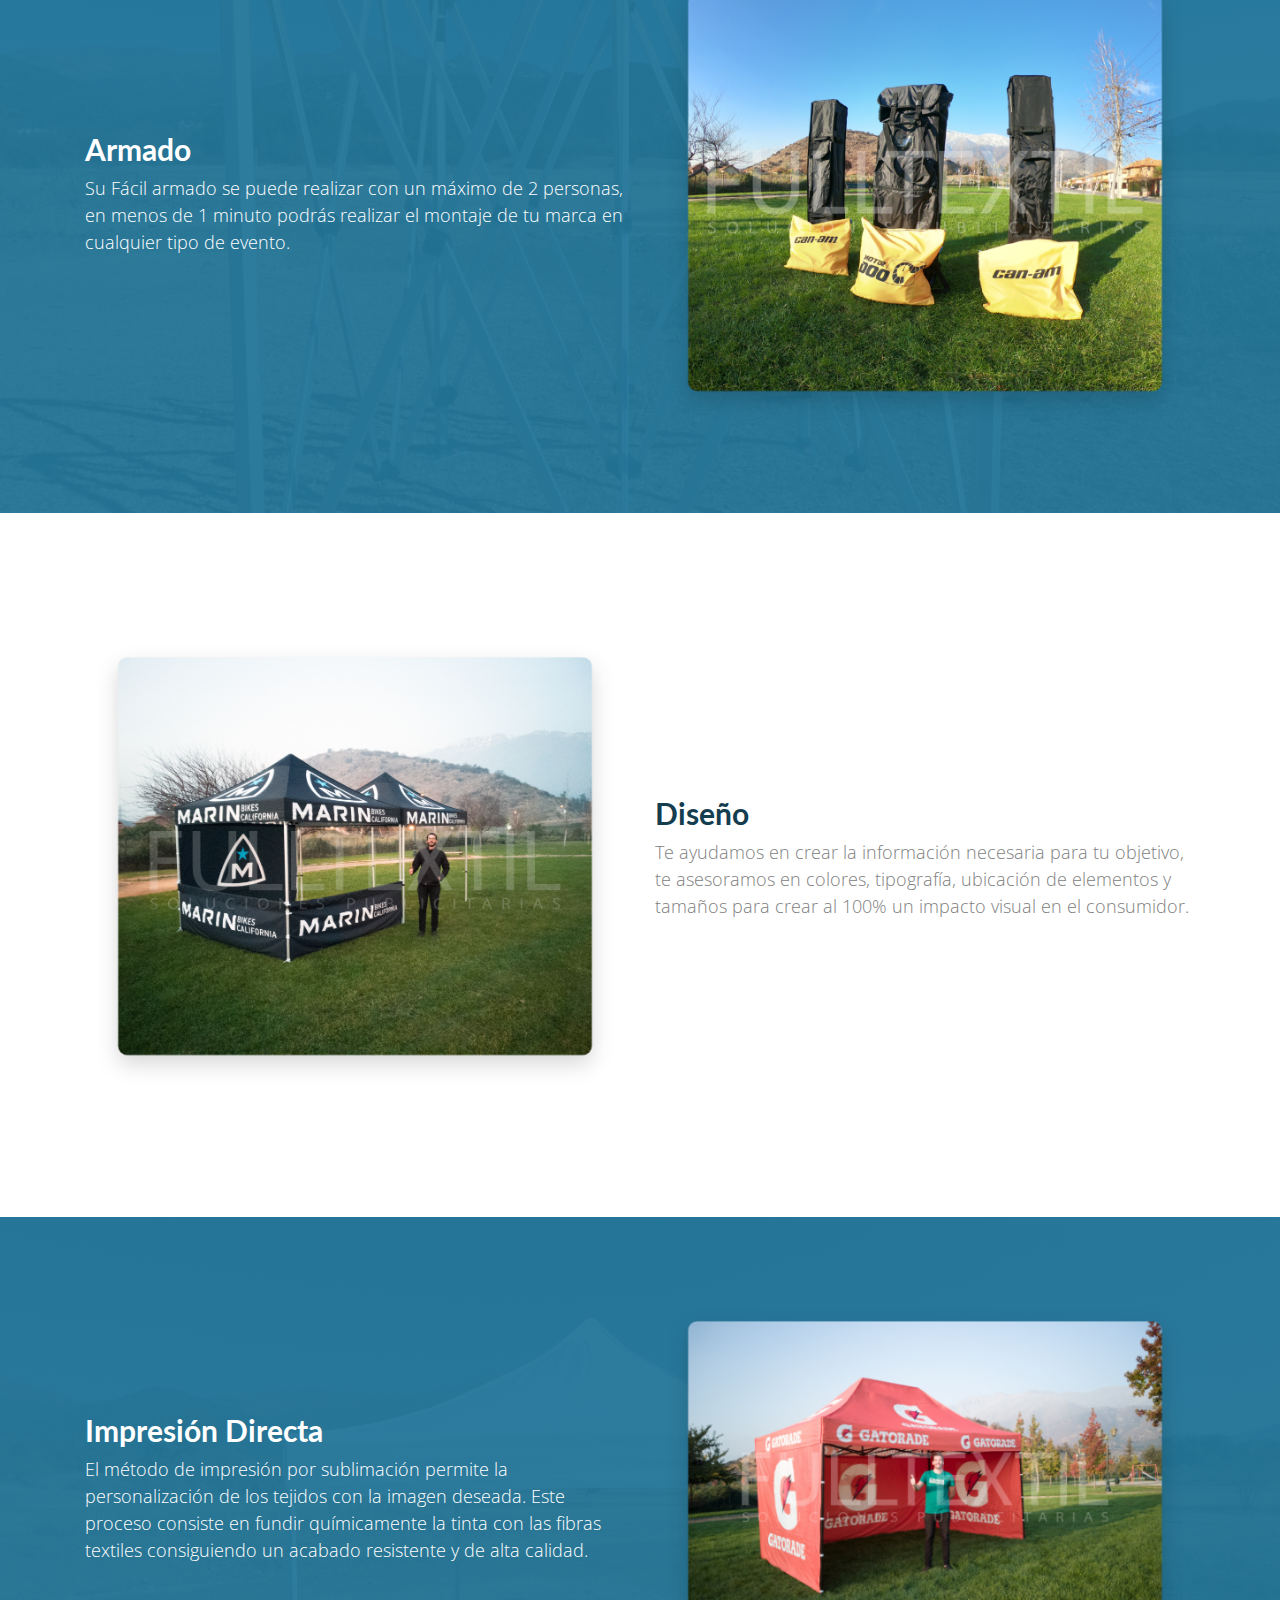
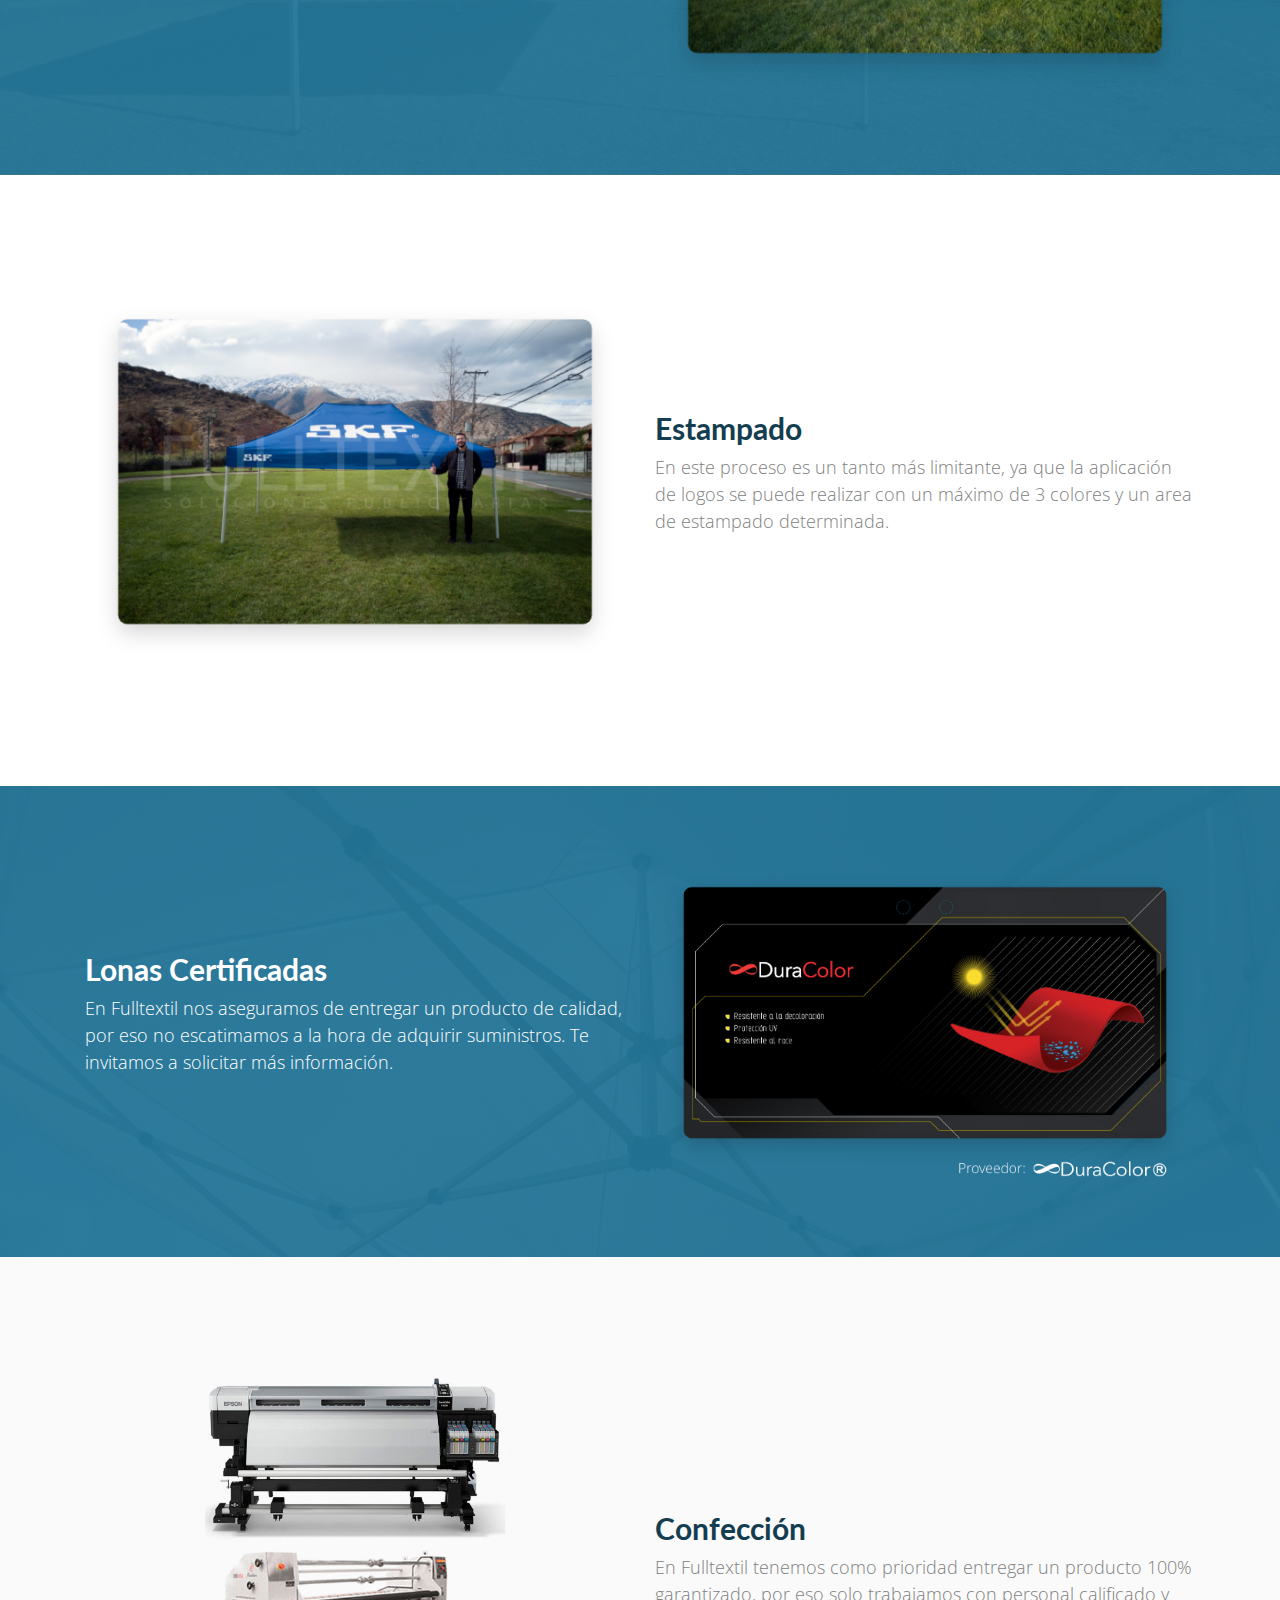
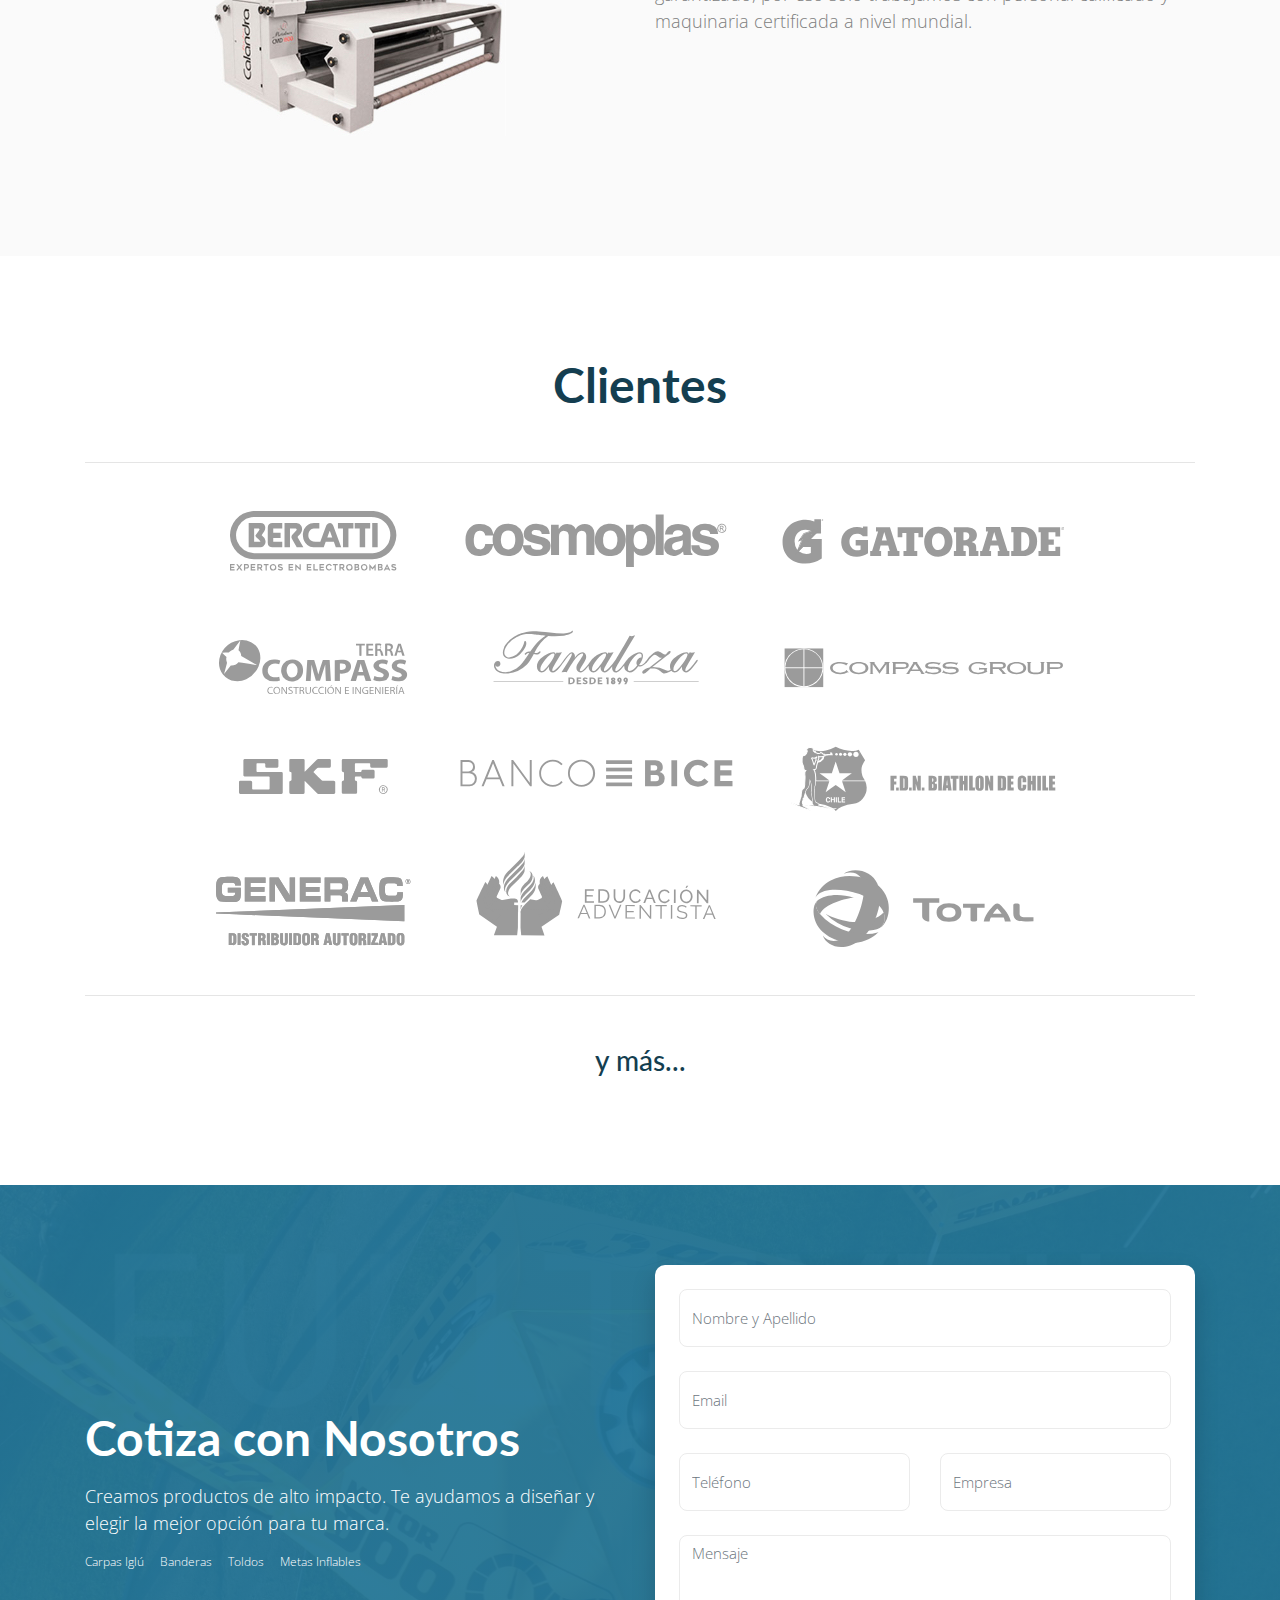
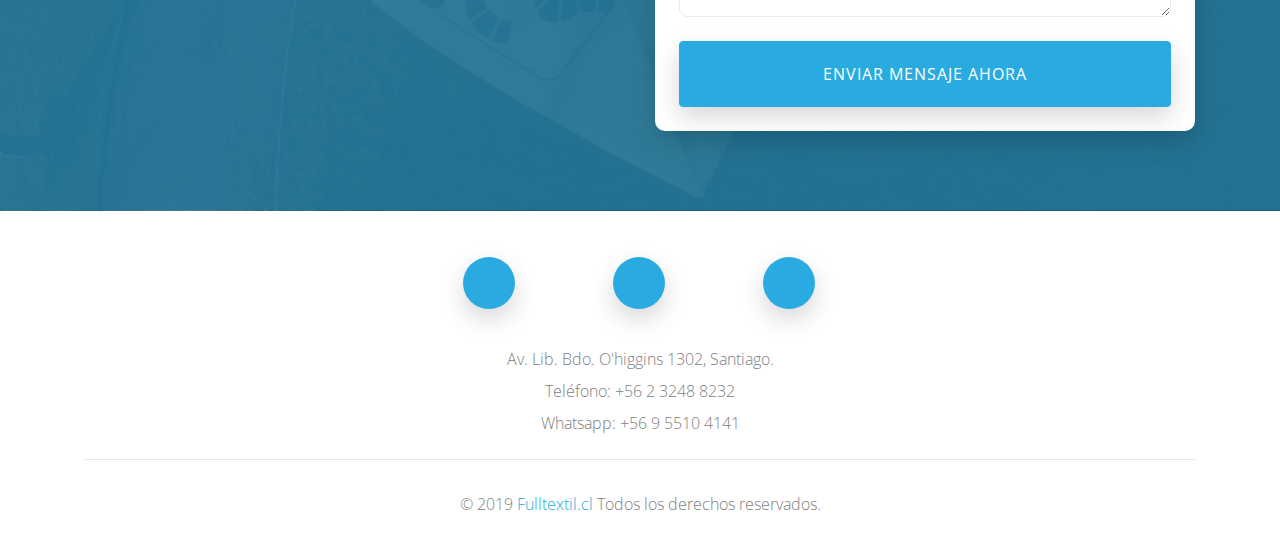
<file: toldos-publicitarios.html>
<!doctype html>
<html lang="es">
  <head>
    <!-- Required meta tags -->
    <meta charset="utf-8">
    <meta name="viewport" content="width=device-width, initial-scale=1, shrink-to-fit=no">

    <title>FullTextil | Toldos Publicitarios</title>

    <!-- Google Fonts -->
    <link href="https://fonts.googleapis.com/css?family=Lato:700|Open+Sans:300,400" rel="stylesheet">

    <!-- Font Awesome -->
    <link rel="stylesheet" href="https://use.fontawesome.com/releases/v5.7.2/css/all.css" integrity="sha384-fnmOCqbTlWIlj8LyTjo7mOUStjsKC4pOpQbqyi7RrhN7udi9RwhKkMHpvLbHG9Sr" crossorigin="anonymous">

    <!-- Video Popup -->
    <link rel="stylesheet" href="css/videopopup.css">

    <!-- Estilos CSS -->
    <link rel="stylesheet" href="css/app.css">

    <!-- Favicon -->
    <link rel="shortcut icon" href="img/favicon.png" type="image/png">
    <link rel="icon" href="img/favicon.png" type="image/png">

    <!-- SEO on page -->
    <meta http-equiv="Content-type" content="text/html;charset=UTF-8"/>
    <meta name="keywords" content="Carpas iglú publicitarias, carpas arañas, toldos plegables, banderas velas, impresión digital. "/>
    <meta name="google-site-verification" content="va3Cw98nOUh_teS2zRlrQmNZ-A9vorMuAAqbVQSc3mE"/>

    <!-- Generic -->
    <meta name="robots" content="INDEX, FOLLOW"/>
    <meta name="description" content="En Fulltextil creamos productos de alto impacto para eventos en exterior e interior. Te ayudamos a diseñar y elegir la mejor opción para tu marca." />
    
    <!-- Fancy -->
    <meta property="fancy:name" content="Carpas - Banderas - Toldo - Inflables y Más..."/>
    <meta property="fancy:images" content="img/carpa_iglu_publicitaria_fulltextil_b.jpg"/>
    <meta property="fancy:description" content="En Fulltextil creamos productos de alto impacto para eventos en exterior e interior. Te ayudamos a diseñar y elegir la mejor opción para tu marca."/>
    <meta property="fancy:category" content="Sports and Outdoors">

    <!-- Global Canonical -->
    <link rel="canonical" href="https://fulltextil.cl"/>
    <meta property="og:url" content="https://fulltextil.cl"/>

    <!-- Facebook -->
    <meta property="og:type" content="website"/>
    <meta property="og:title" content="Carpas - Banderas - Toldo - Inflables y Más..."/>
    <meta property="og:description" content="En Fulltextil creamos productos de alto impacto para eventos en exterior e interior. Te ayudamos a diseñar y elegir la mejor opción para tu marca." />
    <meta property="og:image" content="https://fulltextil.cl/img/carpa_iglu_publicitaria_fulltextil_b.jpg" />
    <meta property="og:locale" content="es_ES" />

    <!-- Twitter -->
    <meta name="twitter:card" content="summary_large_image"> 
    <meta name="twitter:site" content="@"> 
    <meta name="twitter:creator" content="@"> 
    <meta name="twitter:title" content="Carpas - Banderas - Toldo - Inflables y Más..."> 
    <meta name="twitter:description" content="En Fulltextil creamos productos de alto impacto para eventos en exterior e interior. Te ayudamos a diseñar y elegir la mejor opción para tu marca."> 
    <meta name="twitter:image" content="https://fulltextil.cl/img/carpa_iglu_publicitaria_fulltextil_b.jpg"/>

    <!-- Schema -->
    <script type="application/ld+json">
    {
      "@context": "http://schema.org",
      "@type": "WebPage",
      "name": "Carpas - Banderas - Toldo - Inflables y Más...",
      "url": "https://fulltextil.cl",
      "image": "https://fulltextil.cl/img/carpa_iglu_publicitaria_fulltextil_b.jpg",
      "description": "En Fulltextil creamos productos de alto impacto para eventos en exterior e interior. Te ayudamos a diseñar y elegir la mejor opción para tu marca."
    }
    </script>

    <!-- Global site tag (gtag.js) - Google Analytics -->
    <script async src="https://www.googletagmanager.com/gtag/js?id=UA-116568796-1"></script>
    <script>
      window.dataLayer = window.dataLayer || [];
      function gtag(){dataLayer.push(arguments);}
      gtag('js', new Date());

      gtag('config', 'UA-116568796-1');
    </script>
  </head>

  <body data-spy="scroll" data-target="#navbar-scroll" id="inicio" class="row-no-margin">

    <!-- NAVBAR -->
    <nav class="navbar navbar-expand-lg fixed-top navbar-dark bg-dark pt-4 sidebarNavigation" data-sidebarClass="navbar-dark bg-dark" id="navbar-scroll">
      <div class="container" id="inicio">
        <a class="navbar-brand" href="index.html">
          <img src="img/fulltextil-logotype.svg" width="260" height="auto" class="d-inline-block align-top" alt="">
        </a>
        <button class="navbar-toggler leftNavbarToggler" type="button" data-toggle="collapse" data-target="#navbarNavAltMarkup" aria-controls="navbarNavAltMarkup" aria-expanded="false" aria-label="Toggle navigation">
          <span class="navbar-toggler-icon"></span>
        </button>
        <div class="collapse navbar-collapse" id="navbarNavAltMarkup">
          <ul class="navbar-nav ml-auto">
            <li class="nav-item mr-3">
              <a class="nav-link" href="https://www.fulltextil.cl/#inicio">Inicio</a>
            </li>
            <li class="nav-item dropdown">
              <a class="nav-link dropdown-toggle" href="https://www.fulltextil.cl/#productos" id="navbarDropdown" role="button" data-toggle="dropdown" aria-haspopup="true" aria-expanded="false">
                Productos
              </a>
              <div class="dropdown-menu mb-2" aria-labelledby="navbarDropdown">
                <a class="dropdown-item" href="banderas_publicitarias.html">Banderas Publicitarias</a>
                <a class="dropdown-item" href="carpas-iglu-publicitarias.html">Carpas Iglú Publicitarias</a>
                <a class="dropdown-item" href="toldos-publicitarios.html">Toldos Publicitarios</a>
              </div>
            </li>
            <li class="nav-item mr-3">
              <!-- <a class="nav-link" href="https://www.fulltextil.cl/#testimonios">Testimonios</a> -->
            </li>
            <li class="nav-item mr-5">
              <a class="nav-link" href="#contacto">Contacto</a>
            </li>
            <a class="nav-item nav-link tel-mobile d-lg-none" href="tel:+56232488232">
              <i class="fas fa-phone mr-2"></i>Llamanos</a>
            <a class="nav-item nav-link wht-mobile d-lg-none" href="https://wa.me/+56955104141">
              <i class="fab fa-whatsapp mr-2"></i>Whatsapp</a>
            <a class="nav-item btn-circle mr-5 ml-5 d-none d-lg-block" href="tel:+56232488232">
              <i class="fas fa-phone bg-primary"></i>
            </a>
            <a class="nav-item btn-circle ml-4 d-none d-lg-block" href="https://wa.me/+56955104141">
              <i class="fab fa-whatsapp fa-lg bg-success"></i>
            </a>
          </ul>
        </div>
      </div>
    </nav>

    <!-- HEADER -->
    <header id="toldos-header">
      <div class="container">
        <div class="row">
          <!-- Contenido -->
          <div class="col-lg-6 full-width">
            <h1>
              Toldos<br>
              Publicitarios
            </h1>
            <p>
              Disponemos de una variedad de productos publicitarios para exterior
            </p>
            <a href="https://photos.app.goo.gl/WSmkZAHwu7yJuio2A" target="_blank" class="btn btn-primary btn-lg">Mira nuestros productos</a>
          </div>
          <!-- Formulario -->
          <div class="col-lg-6 d-none d-lg-block">
            <div class="form-box p-4">
              <h2 class="text-center">Cotiza con Nosotros</h2>
              <ul class="text-center d-flex justify-content-center mb-4">
                <li class="mr-3">Carpas Iglú</li>
                <li class="mr-3">Banderas</li>
                <li class="mr-3">Toldos</li>
                <li>Metas Inflables</li>
              </ul>

              <form action="https://formspree.io/mglkbeox" method="POST">
                <div class="form-group mb-4">
                  <input type="text" class="form-control" placeholder="Nombre y Apellido" name="nombre" required>
                </div>  
                <div class="form-group mb-4">
                  <input type="email" class="form-control" placeholder="Email" name="email" required>
                </div> 
                <div class="row form-group mb-4">                                    
                  <div class="col">
                    <input type="tel" class="form-control" placeholder="Teléfono" name="telefono" required>
                  </div>
                  <div class="col"> 
                    <input type="text" class="form-control" placeholder="Empresa" name="empresa">
                  </div>
                </div>
                <div class="form-group mb-4">
                  <textarea class="form-control" rows="3" placeholder="Mensaje" name="mensaje"></textarea>
                </div>
                <!-- Redirección -->
                <input type="hidden" name="_next" value="https://fulltextil.cl/gracias.html">
                <button type="submit" name="submit" class="btn btn-primary btn-block">
                  Enviar Mensaje Ahora
                </button>
              </form>
            </div>
          </div>
        </div>
      </div>
    </header>

    <!-- CARPAS IGLU PUBLICITARIAS -->
    <section id="banderas">
      
      <div class="container">
        <h2 class="text-center mb-3">Toldos Publicitarios / Toldos Corporativos</h2>
        <p class="text-center small mb-3" style="max-width: 700px; margin: 0 auto; font-weight: 300;"><em>Impacto visual al instante, nuestros toldos publicitarios son creados con las mejores lonas poliéster y tratamientos contra rayos UV del mercado.</em></p>
        <p class="text-center mb-5" style="max-width: 600px; margin: 0 auto; font-weight: 300;">Personalizamos al 100% este producto con tu marca, alcanzando un posicionamiento insuperable en evento!</p>

        <!-- Galería -->
        <div class="row">
          <div class="col-lg-6 ">
            <img src="img/fulltextil_toldo_publicitario_01.png" alt="Toldo Publicitario" class="img-fluid content-center">
          </div>   
          
          <div class="col-lg-6 ">
            <img src="img/fulltextil_toldo_publicitario_02.png" alt="Toldo Publicitario" class="img-fluid content-center">
          </div>           
        </div>

        <div class="row">
          <div class="col-lg-6 ">
            <img src="img/fulltextil_toldo_publicitario_03.png" alt="Toldo Publicitario" class="img-fluid content-center">
          </div>   
          
          <div class="col-lg-6 ">
            <img src="img/fulltextil_toldo_publicitario_04.png" alt="Toldo Publicitario" class="img-fluid content-center">
          </div>           
        </div>   

      </div>
    </section>

    <!-- MEDIDAS -->
    <section id="medidas" class="medidas-carpa-iglu toldos-bg02">
      <div class="container">
        <div class="row row-no-margin">
          <div class="col-md-6 content-center">
              <h3>Medidas</h3>
              <p>Los formatos disponibles de nuestros Toldos Publicitarios te ayudaran a realizar su armado fácil. Disponemos de gama Estándar / Premium / Pro, te ayudamos a escoger la mejor opción para tu evento.</p>
          </div>
          <div class="col-md-6 content-center">
              <img src="img/fulltextil_toldos_publicitarios_medidas.png" alt="Toldps Publicitarios Medidas" class="img-fluid mt-5">
          </div>
        </div>
      </div>
    </section>

    <!-- ESTRUCTURA -->
    <section id="bases">
      <div class="container">
        <div class="row row-no-margin">          
          <div class="col-md-6 content-center">
              <img src="img/fulltextil_toldo_publicitario_estructura.png" alt="Estructura Toldo Publicitario" class="img-fluid">
          </div>
          <div class="col-md-6 content-center">
              <h3>Estructura</h3>
              <p>Disponemos de 4 tipos de perfiles en estructuras, estas ayudan a mejorar el rendimiento de acuerdo al uso y terreno donde se active nuestros Toldos Publicitarios.</p>
          </div>
        </div>
      </div>
    </section>

    <!-- ARMADO -->
    <section id="mastil" class="toldos-bg03">
      <div class="container">
        <div class="row row-no-margin">
          <div class="col-md-6 content-center">
              <h3>Armado</h3>
              <p>Su Fácil armado se puede realizar con un máximo de 2 personas, en menos de 1 minuto podrás realizar el montaje de tu marca en cualquier tipo de evento.</p>
          </div>
          <div class="col-md-6 content-center">
            <img src="img/fulltextil_toldo_publicitario_armado.png" alt="Armado Toldo Publicitario" class="img-fluid">
          </div>
        </div>
      </div>
    </section>

    <!-- DISENO -->
    <section id="diseno">
      <div class="container">
        <div class="row row-no-margin">          
          <div class="col-md-6 content-center">
              <img src="img/fulltextil_toldo_publicitario_diseno.png" alt="Diseño Toldo Publicitario" class="img-fluid">
          </div>
          <div class="col-md-6 content-center">
              <h3>Diseño</h3>
              <p>Te ayudamos en crear la información necesaria para tu objetivo, te asesoramos en colores, tipografía, ubicación de elementos y tamaños para crear al 100% un impacto visual en el consumidor.</p>
          </div>
        </div>
      </div>
    </section>

    <!-- IMPRESION DIRECTA -->
    <section id="impresion" class="toldos-bg04">
      <div class="container">
        <div class="row row-no-margin">
          <div class="col-md-6 content-center">
              <h3>Impresión Directa</h3>
              <p>El método de impresión por sublimación permite la personalización de los tejidos con la imagen deseada. Este proceso consiste en fundir químicamente la tinta con las fibras textiles consiguiendo un acabado resistente y de alta calidad.</p>
          </div>
          <div class="col-md-6 content-center">
              <img src="img/fulltextil_toldo_publicitario_impresion_directa.png" alt="Impresión Directa Toldo Publicitario" class="img-fluid">
          </div>
        </div>
      </div>
    </section>

    <!-- ESTAMPADO -->
    <section id="diseno">
      <div class="container">
        <div class="row row-no-margin">          
          <div class="col-md-6 content-center">
              <img src="img/fulltextil_toldo_publicitario_estampado.png" alt="Estampado Toldo Publicitario" class="img-fluid">
          </div>
          <div class="col-md-6 content-center">
              <h3>Estampado</h3>
              <p>En este proceso es un tanto más limitante, ya que la aplicación de logos se puede realizar con un máximo de 3 colores y un area de estampado determinada. </p>
          </div>
        </div>
      </div>
    </section>

    <!-- LONAS CERTIFICADAS -->
    <section id="impresion" class="toldos-bg05">
      <div class="container">
        <div class="row row-no-margin">
          <div class="col-md-6 content-center">
              <h3>Lonas Certificadas</h3>
              <p>En Fulltextil nos aseguramos de entregar un producto de calidad, por eso no escatimamos a la hora de adquirir suministros. Te invitamos a solicitar más información.</p>
          </div>
          <div class="col-md-6 content-center">
              <img src="img/fulltextil_lonas_certificadas.png" alt="Lonas Certificadas Toldo Publicitario" class="img-fluid">
          </div>
        </div>
      </div>
    </section>

    <!-- CONFECCION -->
    <section id="diseno" class="fondo-gris">
      <div class="container">
        <div class="row row-no-margin">          
          <div class="col-md-6 content-center">
              <img src="img/fulltextil-maquinas.jpg" alt="Confección Toldos Publicitarios" class="img-fluid m-auto">
          </div>
          <div class="col-md-6 content-center">
              <h3 class="mt-5">Confección</h3>
              <p>En Fulltextil tenemos como prioridad entregar un producto 100% garantizado, por eso solo trabajamos con personal calificado y maquinaria certificada a nivel mundial.</p>
          </div>
        </div>
      </div>
    </section>

    <!-- CLIENTES -->
    <section id="trabajos">
      
      <div class="container">
        <h2 class="text-center">Clientes</h2>

        <hr class="my-5">

        <div class="row">
          <div class="col text-center">
            <img src="img/clientes-desktop.svg" alt="Bandera Publicitaria" class="img-fluid">
          </div> 
        </div> 

        <hr class="my-5">

        <div class="row">
          <div class="col text-center">
              <h4 class="h3">y más...</h4>
          </div>
        </div>

      </div>
    </section>

    <!-- INSTAGRAM FEED -->
    <section id="instagram-feed">
      <div class="container-fluid">
        <script src="https://apps.elfsight.com/p/platform.js" defer></script>
        <div class="elfsight-app-8c67b49f-f655-4273-872c-3f477ebac015"></div>
      </div>
    </section>

    <!-- CONTACTO -->
    <section id="contacto" class="toldos-contacto">
      <div class="container">
        <div class="row">
          <!-- Contenido -->
          <div class="col-lg-6 content-center">
            <h2 class="text-white mb-3">
                Cotiza con Nosotros
            </h2>
            <p class="text-white mb-3">
                Creamos productos de alto impacto. Te ayudamos a diseñar y elegir la mejor opción para tu marca.
            </p>
            <ul class="text-center d-flex text-white">
              <li class="mr-3">Carpas Iglú</li>
              <li class="mr-3">Banderas</li>
              <li class="mr-3">Toldos</li>
              <li>Metas Inflables</li>
          </div>
          <!-- Formulario -->
          <div class="col-lg-6">
            <div class="form-box p-4">
              
              <form action="https://formspree.io/xydwakam" method="POST">
                <div class="form-group mb-4">
                  <input type="text" class="form-control" placeholder="Nombre y Apellido" name="nombre" required>
                </div>  
                <div class="form-group mb-4">
                  <input type="email" class="form-control" placeholder="Email" name="email" required>
                </div> 
                <div class="row form-group mb-4">                                    
                  <div class="col">
                    <input type="tel" class="form-control" placeholder="Teléfono" name="telefono" required>
                  </div>
                  <div class="col">
                    <input type="text" class="form-control" placeholder="Empresa" name="empresa">
                  </div>
                </div>
                <div class="form-group mb-4">
                  <textarea class="form-control" rows="3" placeholder="Mensaje" name="mensaje"></textarea>
                </div>
                <!-- Redirección -->
                <input type="hidden" name="_next" value="https://fulltextil.cl/gracias.html">
                <button type="submit" class="btn btn-primary btn-block">
                  Enviar Mensaje Ahora
                </button>
              </form>
            </div>
          </div>
        </div>
      </div>
    </section>

    <footer>
      <div class="container">

        <div class="row mt-2">
          <div class="col-md-4 offset-md-4">
              <div class="social-icons pt-5">
                <div><a href="https://www.youtube.com/channel/UC7Q46okDs1sUWg_VbB64aqA/featured?view_as=subscriber" target="_blank" class="btn-circle"><i class="fab fa-youtube fa-lg bg-primary"></i></a></div>
                <div><a href="https://www.instagram.com/fulltextil/" target="_blank" class="btn-circle"><i class="fab fa-instagram fa-lg bg-primary"></i></a></div>
                <div><a href="https://www.facebook.com/fulltextilchile" target="_blank" class="btn-circle"><i class="fab fa-facebook-f fa-lg bg-primary"></i></a></div>
              </div>
          </div>
        </div>

        <div class="row">
          <div class="col-md-4 offset-md-4 text-center">
              <div class="mb-2">Av. Lib. Bdo. O'higgins 1302, Santiago.</div>
              <div class="mb-2">Teléfono: +56 2 3248 8232</div>
              <div class="mb-2">Whatsapp: +56 9 5510 4141</div>
          </div>
        </div>

          <hr>

          <div class="py-3 text-center">
            <p>&copy; 2019 <a href="index.html">Fulltextil.cl</a> Todos los derechos reservados.</p>
          </div>

      </div>
    </footer>


    <!-- Optional JavaScript -->
    <!-- jQuery first, then Popper.js, then Bootstrap JS -->
    <script src="js/jquery.min.js"></script>
    <script src="js/popper.min.js"></script>
    <script src="js/bootstrap.min.js"></script>
    <!-- Side Menu -->
    <script src="js/side-menu.js"></script>

    <!-- Tawk.to Script -->
    <script type="text/javascript">
      var Tawk_API=Tawk_API||{}, Tawk_LoadStart=new Date();
      (function(){
      var s1=document.createElement("script"),s0=document.getElementsByTagName("script")[0];
      s1.async=true;
      s1.src='https://embed.tawk.to/5c7063693341d22d9ce5aece/default';
      s1.charset='UTF-8';
      s1.setAttribute('crossorigin','*');
      s0.parentNode.insertBefore(s1,s0);
      })();
    </script>
  </body>
</html>
</file>
<file: css/videopopup.css>
#closer_videopopup {
    position: absolute;
    display: table-cell;
    right: 2%;
    top: 2%;
    font-size: 32px;
    text-align: center;
    vertical-align: middle;
    padding: auto;
    cursor: default;
    background: none;
    border: none;
    color: #ffffff;
    z-index: 100004;
}

#opct {
    position: fixed;
    z-index: 100000;
    width: 100%;
    height: 100%;
    top: 0;
    left: 0;
    bottom: 0;
    right: 0;
    filter: alpha(opacity=90);
    -moz-opacity: 0.90;
    opacity: 0.9;
}

#videCont {
    position: relative;
    padding-bottom: 56.25%;
    padding-top: 25px;
    height: 0;
    margin: auto;
    max-width: 720px;
    height: 0;
    height: auto !important;
}

video {
    position: absolute;
    top: 15%;
    left: 0;
    width: 100%;
    opacity: 1 !important;
}

#video1 {
    cursor: pointer;
    cursor: hand;
}
</file>
